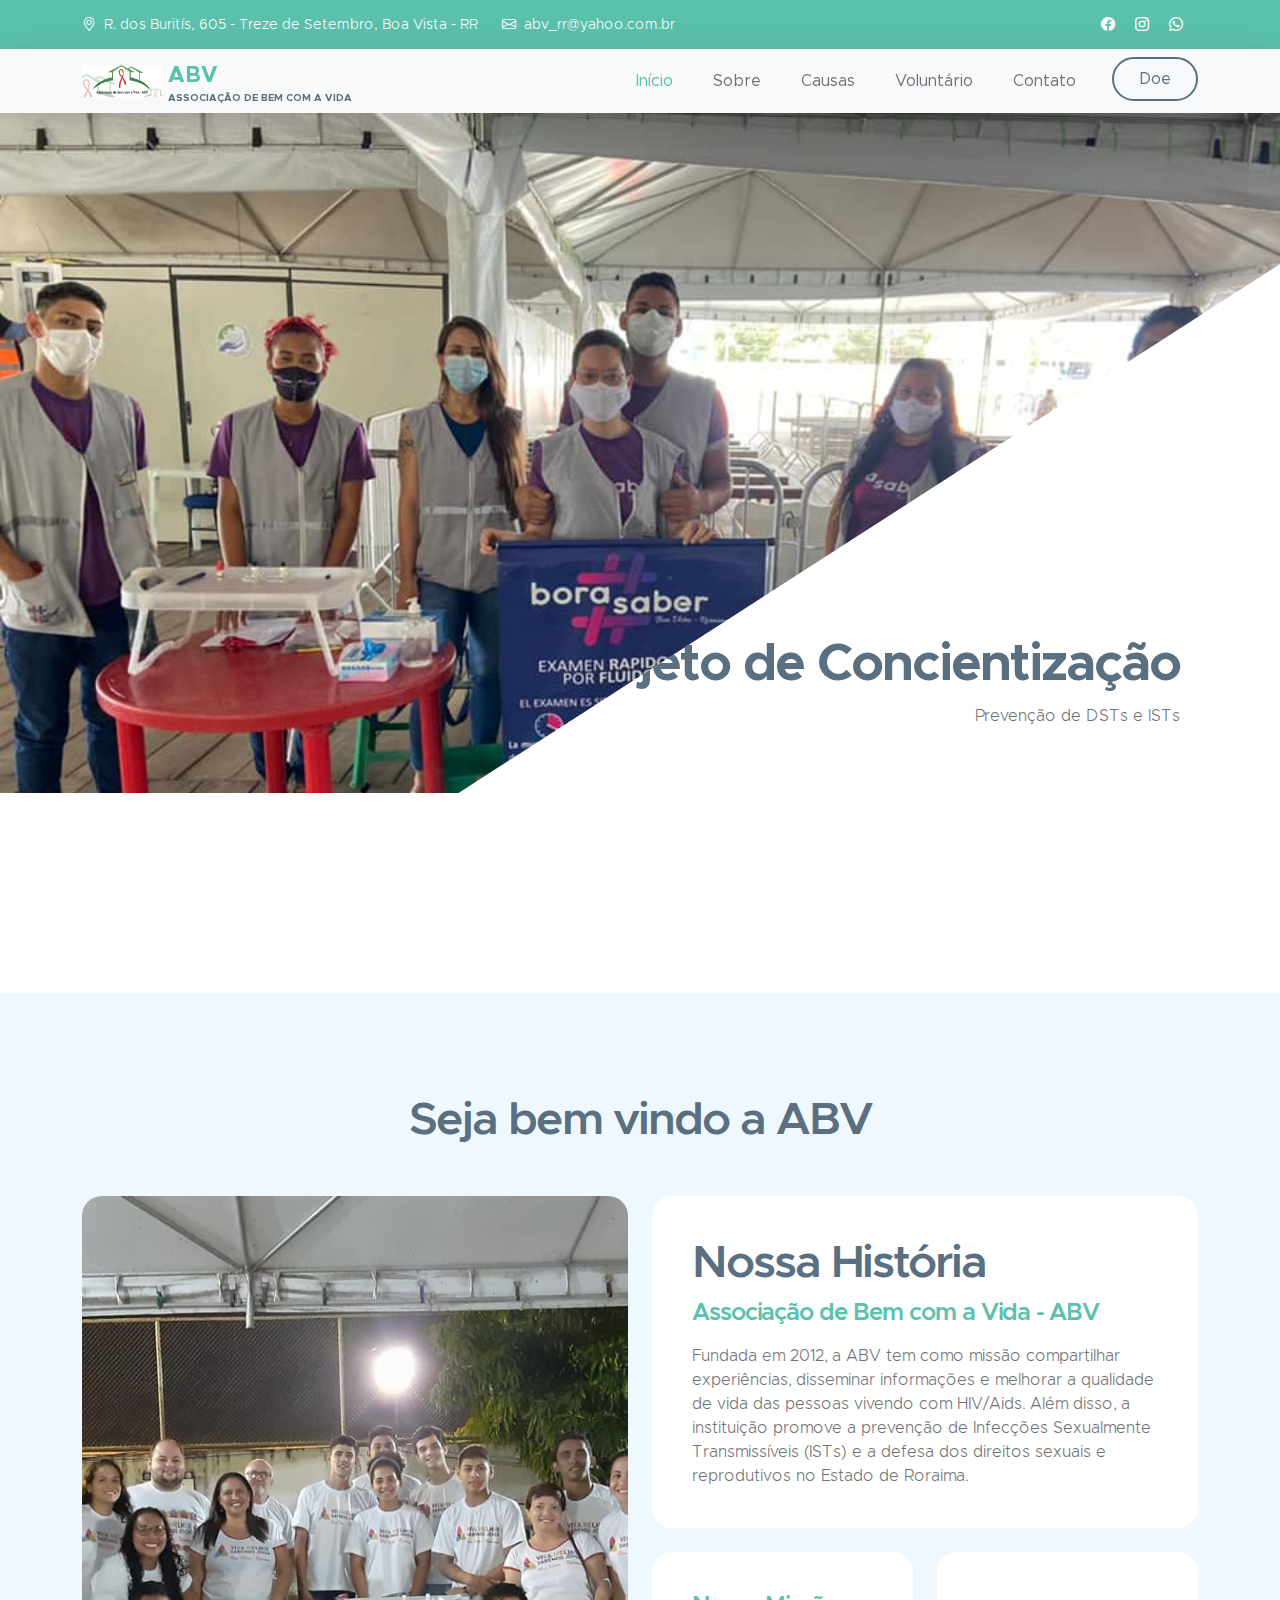
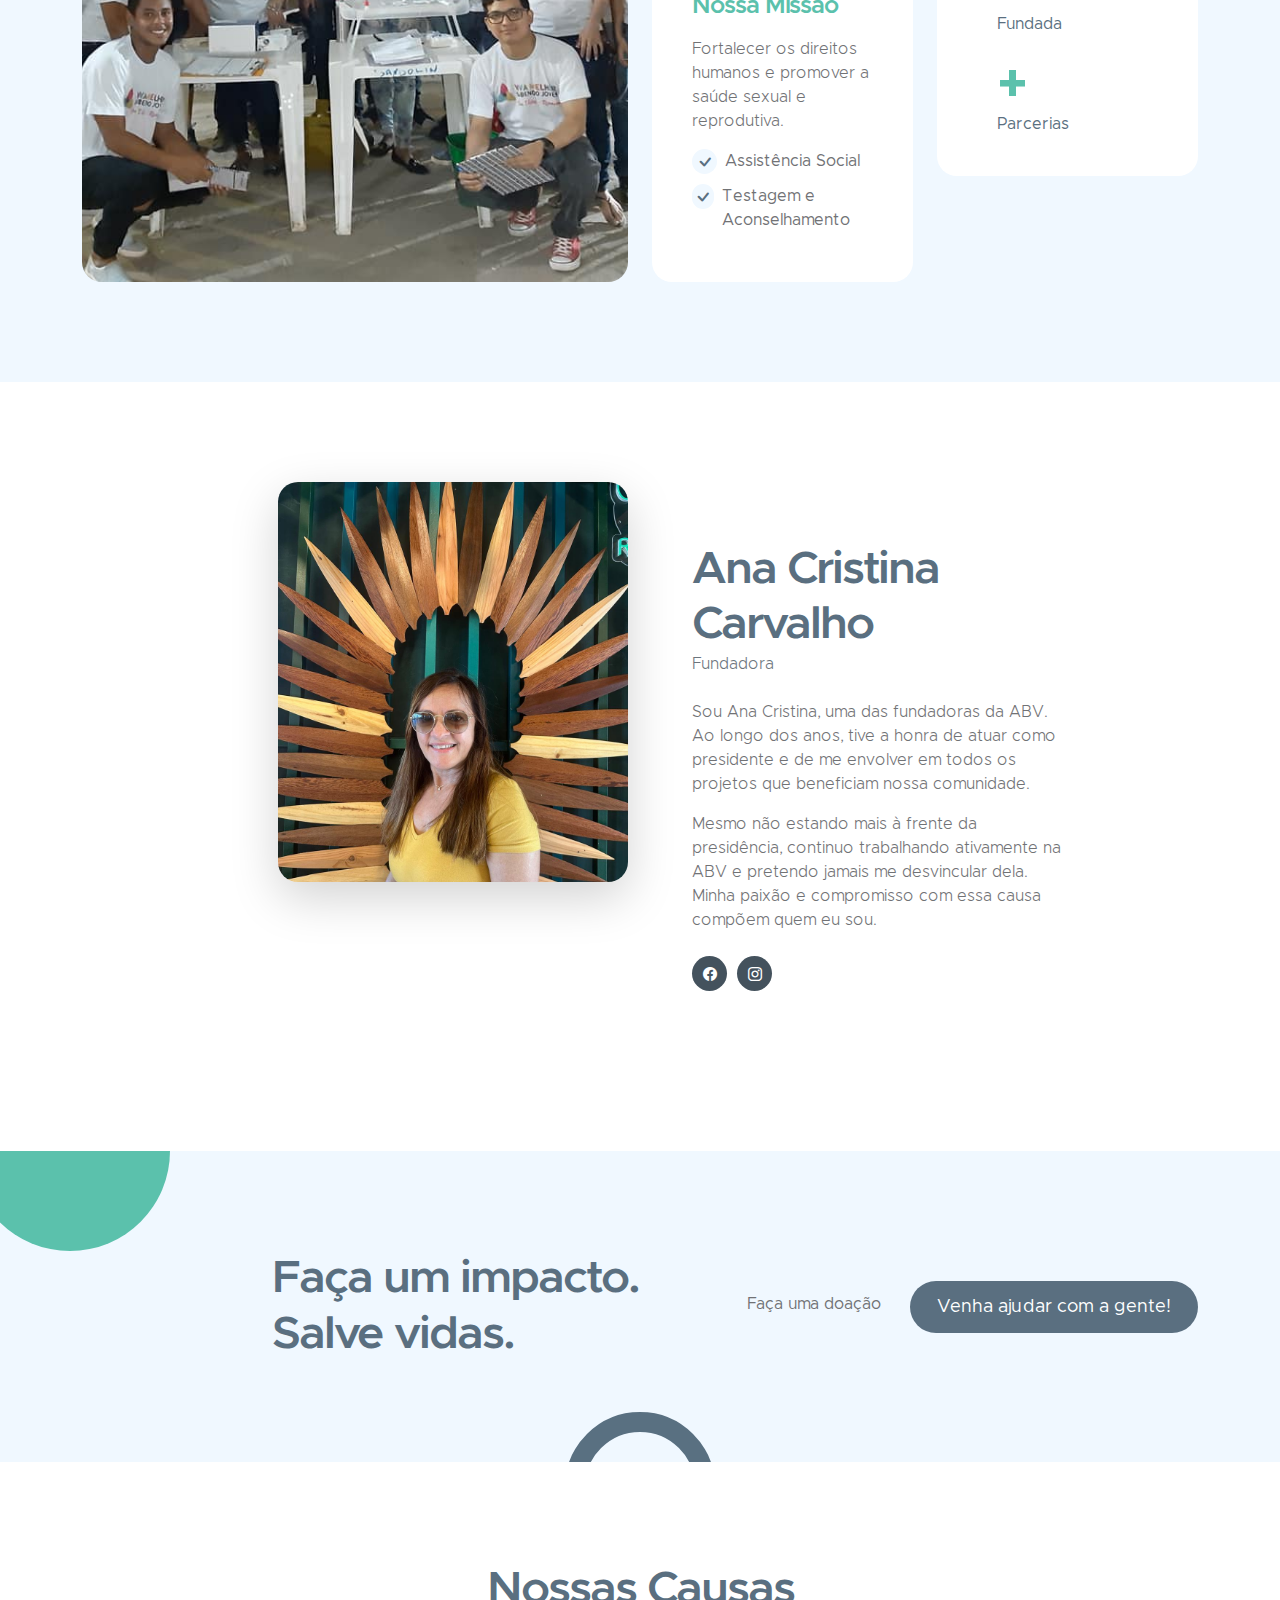
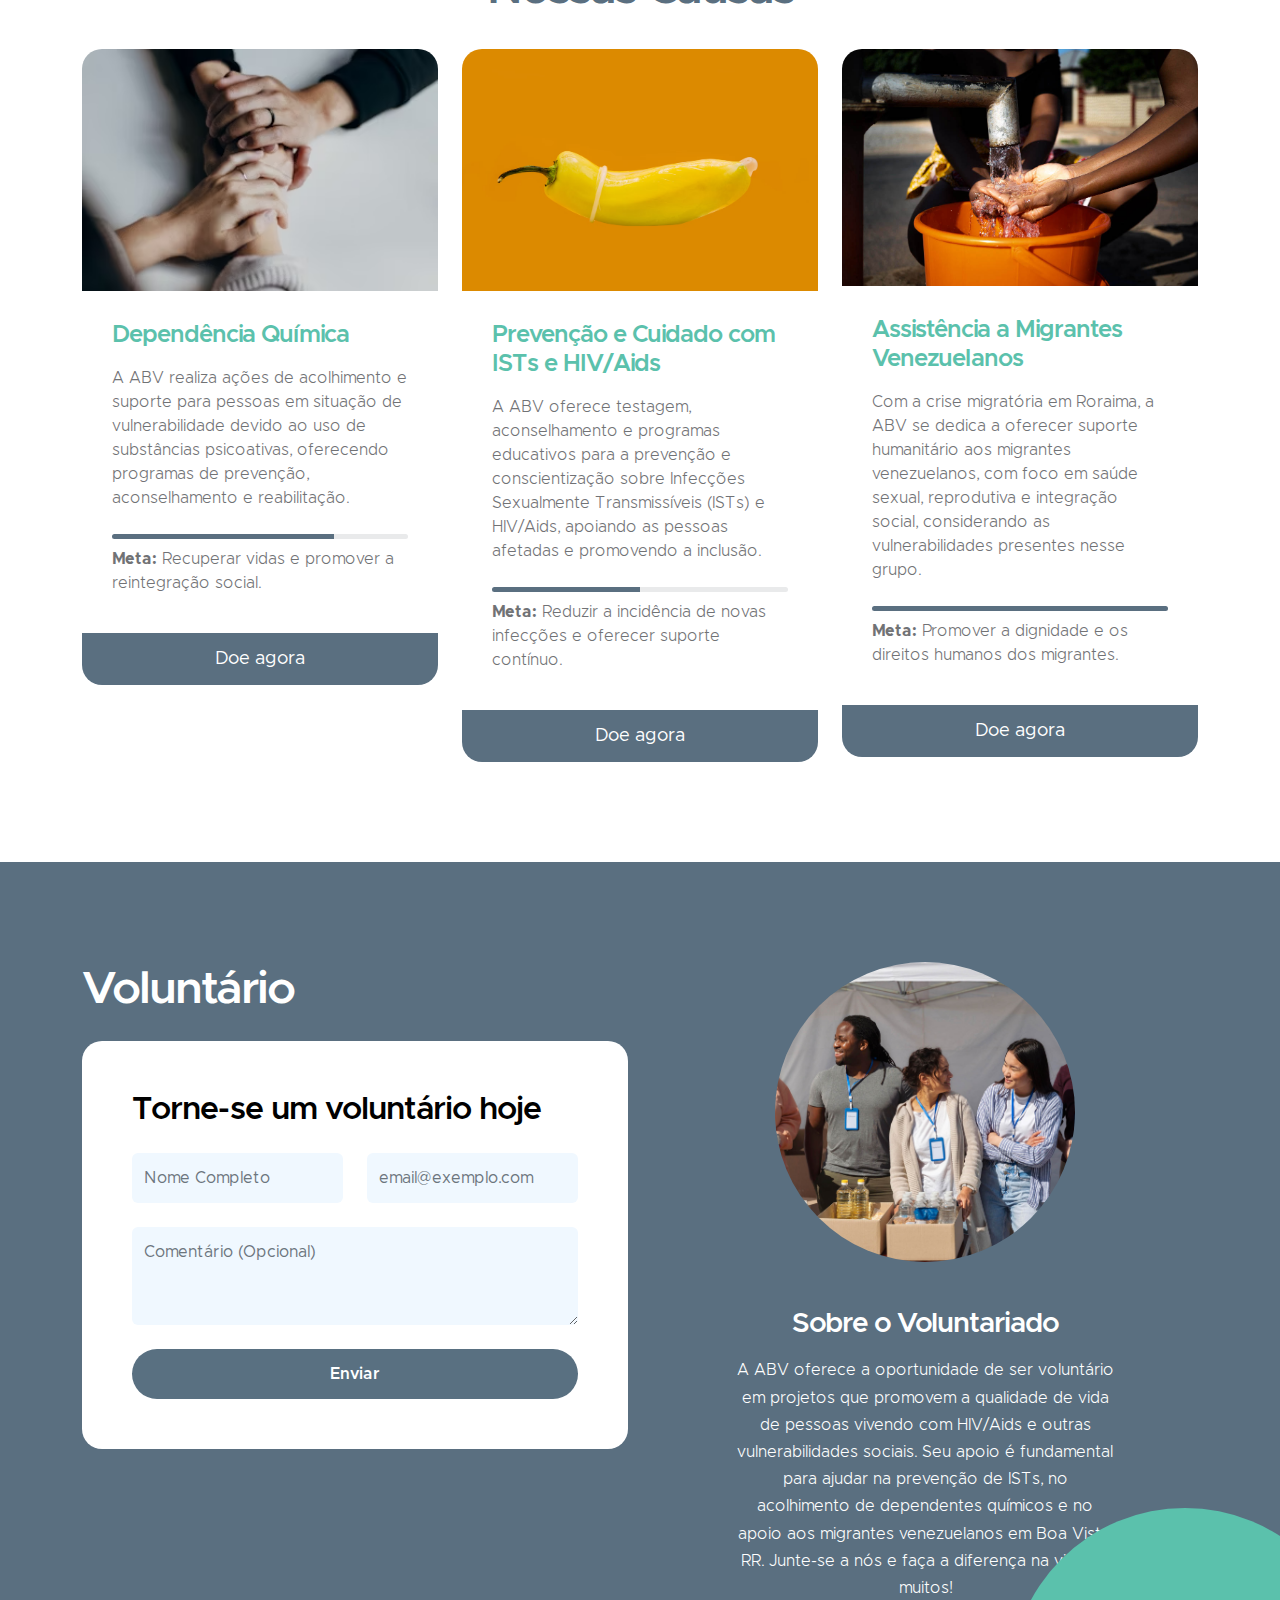
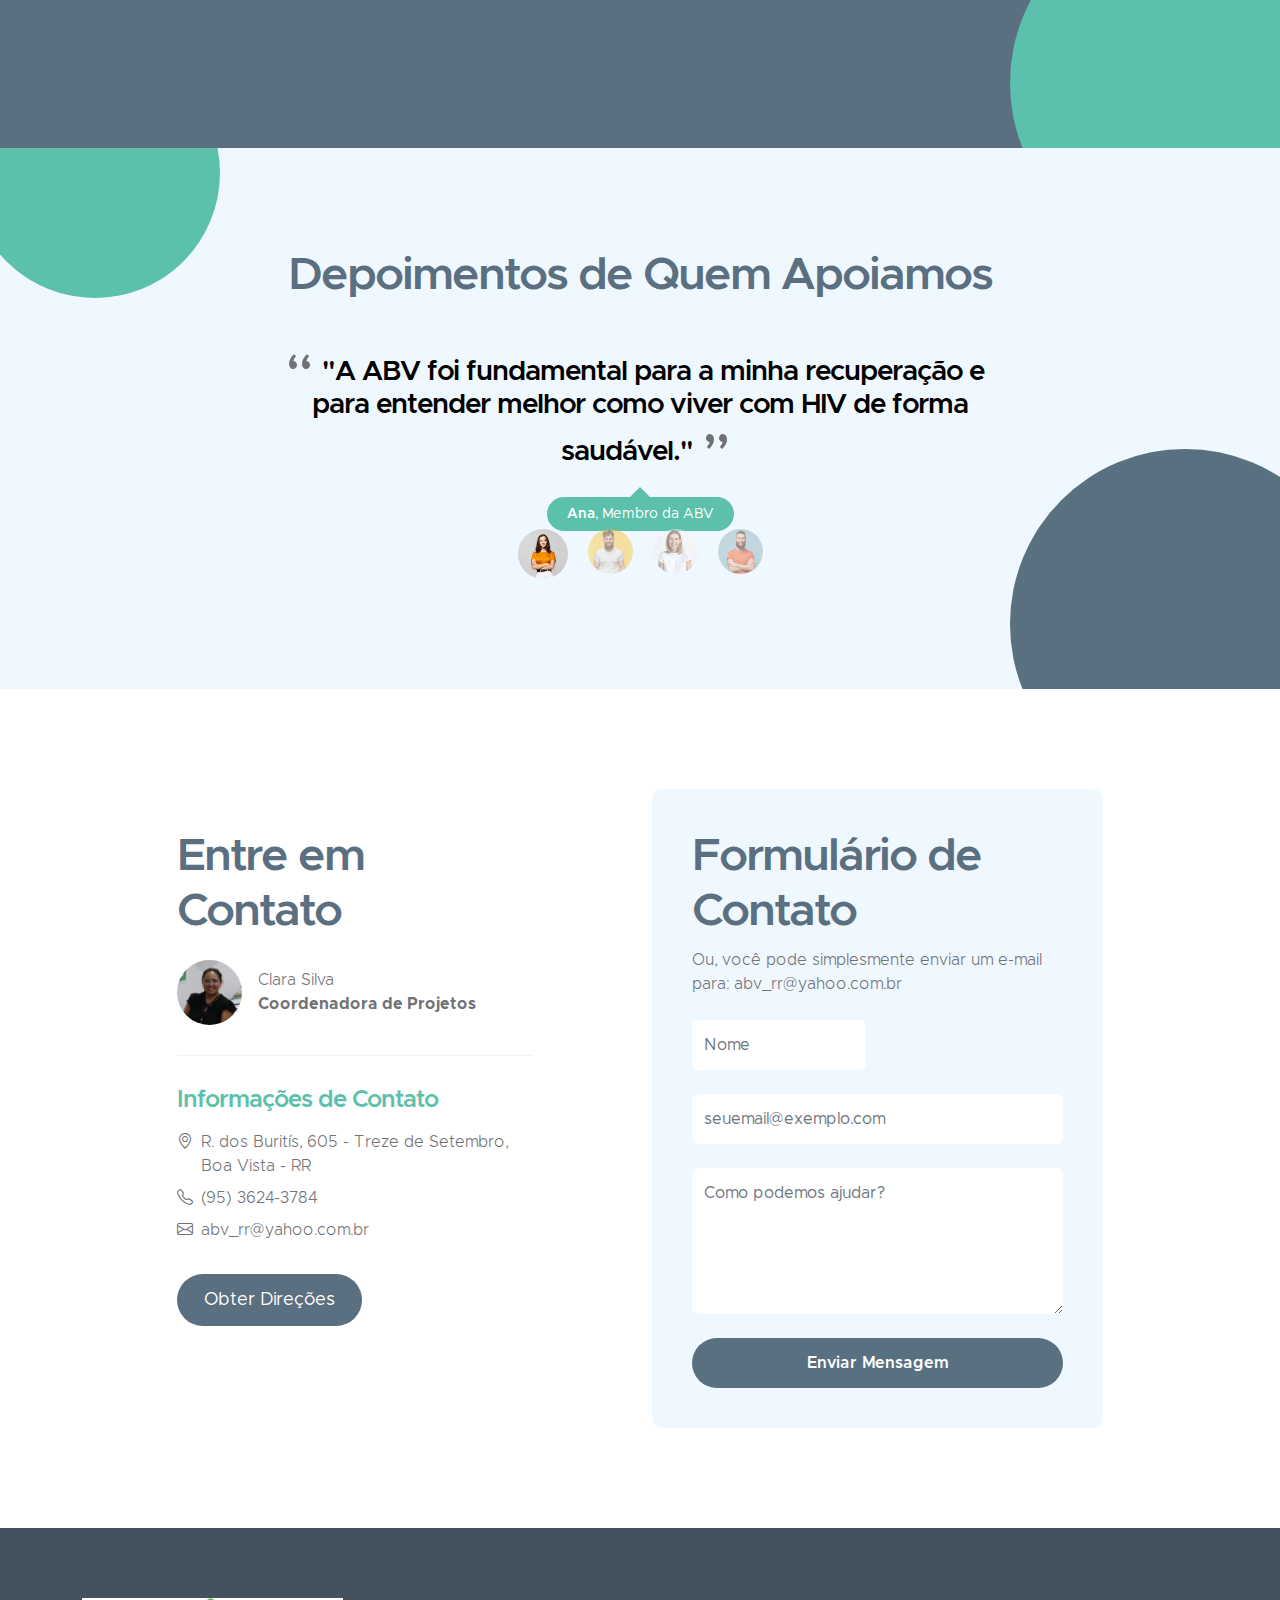
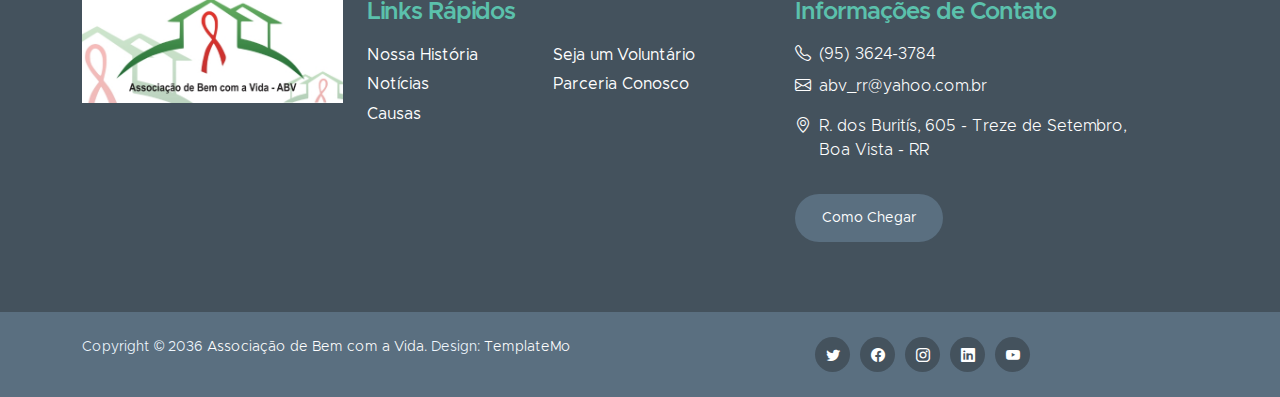
<file: index.html>
<!doctype html>
<html lang="en">

<head>
    <meta charset="utf-8">
    <meta name="viewport" content="width=device-width, initial-scale=1">

    <meta name="description" content="">
    <meta name="author" content="">

    <title>ABV - Associação de Bem Com a Vida</title>

    <!-- CSS FILES -->
    <link href="css/bootstrap.min.css" rel="stylesheet">

    <link href="css/bootstrap-icons.css" rel="stylesheet">

    <link href="css/templatemo-kind-heart-charity.css" rel="stylesheet">
    <!--

TemplateMo 581 Kind Heart Charity

https://templatemo.com/tm-581-kind-heart-charity

-->

</head>

<body id="section_1">

    <header class="site-header">
        <div class="container">
            <div class="row">

                <div class="col-lg-8 col-12 d-flex flex-wrap">
                    <p class="d-flex me-4 mb-0">
                        <i class="bi-geo-alt me-2"></i>
                        <a href="https://maps.app.goo.gl/yovNRZMK1HkvQqjq9">R. dos Buritís, 605 - Treze de Setembro, Boa
                            Vista - RR</a>
                    </p>
                    
                    <p class="d-flex mb-0">
                        <i class="bi-envelope me-2"></i>

                        <a href="mailto:abv_rr@yahoo.com.br">
                            abv_rr@yahoo.com.br
                        </a>
                    </p>
                </div>

                <div class="col-lg-3 col-12 ms-auto d-lg-block d-none">
                    <ul class="social-icon">
                        <!-- <li class="social-icon-item">
                                <a href="#" class="social-icon-link bi-twitter"></a>
                            </li> -->

                        <li class="social-icon-item">
                            <a href="https://www.facebook.com/associacaodebemcomavida"
                                class="social-icon-link bi-facebook"></a>
                        </li>

                        <li class="social-icon-item">
                            <a href="https://www.instagram.com/abvrr?utm_source=ig_web_button_share_sheet&igsh=ZDNlZDc0MzIxNw=="
                                class="social-icon-link bi-instagram"></a>
                        </li>

                        <!-- <li class="social-icon-item">
                                <a href="#" class="social-icon-link bi-youtube"></a>
                            </li> -->

                        <li class="social-icon-item">
                            <a href="https://wa.me/559591345180" class="social-icon-link bi-whatsapp"></a>
                        </li>
                    </ul>
                </div>

            </div>
        </div>
    </header>

    <nav class="navbar navbar-expand-lg bg-light shadow-lg">
        <div class="container">
            <a class="navbar-brand" href="index.html">
                <img src="images/LOGO-ABV.jpg" class="logo-header img-fluid" alt="Kind Heart Charity">
                <span>
                    ABV
                    <small>Associação de Bem Com a Vida</small>
                </span>
            </a>

            <button class="navbar-toggler" type="button" data-bs-toggle="collapse" data-bs-target="#navbarNav"
                aria-controls="navbarNav" aria-expanded="false" aria-label="Toggle navigation">
                <span class="navbar-toggler-icon"></span>
            </button>

            <div class="collapse navbar-collapse" id="navbarNav">
                <ul class="navbar-nav ms-auto">
                    <li class="nav-item">
                        <a class="nav-link click-scroll" href="#top">Início</a>
                    </li>

                    <li class="nav-item">
                        <a class="nav-link click-scroll" href="#section_2">Sobre</a>
                    </li>

                    <li class="nav-item">
                        <a class="nav-link click-scroll" href="#section_3">Causas</a>
                    </li>

                    <li class="nav-item">
                        <a class="nav-link click-scroll" href="#section_4">Voluntário</a>
                    </li>

                    <!-- <li class="nav-item dropdown">
                        <a class="nav-link click-scroll dropdown-toggle" href="#section_5"
                            id="navbarLightDropdownMenuLink" role="button" data-bs-toggle="dropdown"
                            aria-expanded="false">Notícias</a>

                        <ul class="dropdown-menu dropdown-menu-light" aria-labelledby="navbarLightDropdownMenuLink">
                            <li><a class="dropdown-item" href="news.html">Lista de Notícias</a></li>
                            <li><a class="dropdown-item" href="news-detail.html">Detalhe da Notícia</a></li>
                        </ul>
                    </li> -->

                    <li class="nav-item">
                        <a class="nav-link click-scroll" href="#section_6">Contato</a>
                    </li>

                    <li class="nav-item ms-3">
                        <a class="nav-link custom-btn custom-border-btn btn" href="donate.html">Doe</a>
                    </li>
                </ul>
            </div>
    </nav>

    <main>

        <section class="hero-section hero-section-full-height">
            <div class="container-fluid">
                <div class="row">

                    <div class="col-lg-12 col-12 p-0">
                        <div id="hero-slide" class="carousel carousel-fade slide" data-bs-ride="carousel">
                            <div class="carousel-inner">
                                <div class="carousel-item active">
                                    <img src="images/slide/bora-saber.jpg" class="carousel-image img-fluid" alt="...">

                                    <div class="carousel-caption d-flex flex-column justify-content-end">
                                        <h1>Projeto de Concientização</h1>

                                        <p>Prevenção de DSTs e ISTs</p>
                                    </div>
                                </div>

                                <div class="carousel-item">
                                    <img src="images/slide/curso.jpg" class="carousel-image img-fluid" alt="...">

                                    <div class="carousel-caption d-flex flex-column justify-content-end">
                                        <h1>Capacitação Social</h1>

                                        <p>Capacitação em cursos e seminários</p>
                                    </div>
                                </div>

                                <div class="carousel-item">
                                    <img src="images/slide/apoio-migração.jpg" class="carousel-image img-fluid"
                                        alt="...">

                                    <div class="carousel-caption d-flex flex-column justify-content-end">
                                        <h1>Imigração Venezuelana</h1>

                                        <p>Apoio e Concientização para imigrantes em situação de risco</p>
                                    </div>
                                </div>
                            </div>

                            <button class="carousel-control-prev" type="button" data-bs-target="#hero-slide"
                                data-bs-slide="prev">
                                <span class="carousel-control-prev-icon" aria-hidden="true"></span>
                                <span class="visually-hidden">Previous</span>
                            </button>

                            <button class="carousel-control-next" type="button" data-bs-target="#hero-slide"
                                data-bs-slide="next">
                                <span class="carousel-control-next-icon" aria-hidden="true"></span>
                                <span class="visually-hidden">Next</span>
                            </button>
                        </div>
                    </div>

                </div>
            </div>
        </section>


        <section class="section-padding">
            <div class="container">
                <div class="row">

                    
                    <!-- <div class="col-lg-3 col-md-6 col-12 mb-4 mb-lg-0">
                        <div class="featured-block d-flex justify-content-center align-items-center">
                            <a href="donate.html" class="d-block">
                                <img src="images/different-people-doing-volunteer-work.jpg" class="featured-block-image img-fluid" alt="">
                                
                                <p class="featured-block-text">Seja <strong>Voluntário</strong></p>
                            </a>
                        </div>
                    </div>
                    
                    <div class="col-lg-3 col-md-6 col-12 mb-4 mb-lg-0 mb-md-4">
                        <div class="featured-block d-flex justify-content-center align-items-center">
                            <a href="donate.html" class="d-block">
                                <img src="images/icons/heart.png" class="featured-block-image img-fluid" alt="">
                                
                                <p class="featured-block-text"><strong>Ajude o</strong> Mundo</p>
                            </a>
                        </div>
                    </div>
                    
                    <div class="col-lg-3 col-md-6 col-12 mb-4 mb-lg-0 mb-md-4">
                        <div class="featured-block d-flex justify-content-center align-items-center">
                            <a href="donate.html" class="d-block">
                                <img src="images/icons/receive.png" class="featured-block-image img-fluid" alt="">
                                
                                <p class="featured-block-text">Faça Uma <strong>Doação</strong></p>
                            </a>
                        </div>
                    </div> -->
                    
                    <!-- <div class="col-lg-3 col-md-6 col-12 mb-4 mb-lg-0">
                        <div class="featured-block d-flex justify-content-center align-items-center">
                            <a href="donate.html" class="d-block">
                                <img src="images/icons/scholarship.png" class="featured-block-image img-fluid" alt="">
                                
                                <p class="featured-block-text"><strong>Scholarship</strong> Program</p>
                            </a>
                        </div>
                    </div> -->
                    
                </div>
            </div>
        </section>
        
        <section class="section-padding section-bg" id="section_2">
            <div class="container">
                <div class="col-lg-10 col-12 text-center mx-auto">
                    <h2 class="mb-5">Seja bem vindo a ABV</h2>
                </div>
                <div class="row">

                    <div class="col-lg-6 col-12 mb-5 mb-lg-0">
                        <img src="images/equipe.jpg" class="custom-text-box-image img-fluid" alt="">
                    </div>
                    
                    <div class="col-lg-6 col-12">
                        <div class="custom-text-box">
                            <h2 class="mb-2">Nossa História</h2>

                            <h5 class="mb-3">Associação de Bem com a Vida - ABV</h5>

                            <p class="mb-0">Fundada em 2012, a ABV tem como missão compartilhar experiências, disseminar
                                informações e melhorar a qualidade de vida das pessoas vivendo com HIV/Aids. Além disso,
                                a instituição promove a prevenção de Infecções Sexualmente Transmissíveis (ISTs) e a
                                defesa dos direitos sexuais e reprodutivos no Estado de Roraima.</p>
                        </div>

                        <div class="row">
                            <div class="col-lg-6 col-md-6 col-12">
                                <div class="custom-text-box mb-lg-0">
                                    <h5 class="mb-3">Nossa Missão</h5>

                                    <p>Fortalecer os direitos humanos e promover a saúde sexual e reprodutiva.</p>

                                    <ul class="custom-list mt-2">
                                        <li class="custom-list-item d-flex">
                                            <i class="bi-check custom-text-box-icon me-2"></i>
                                            Assistência Social
                                        </li>

                                        <li class="custom-list-item d-flex">
                                            <i class="bi-check custom-text-box-icon me-2"></i>
                                            Testagem e Aconselhamento
                                        </li>
                                    </ul>
                                </div>
                            </div>

                            <div class="col-lg-6 col-md-6 col-12">
                                <div class="custom-text-box d-flex flex-wrap d-lg-block mb-lg-0">
                                    <div class="counter-thumb">
                                        <div class="d-flex">
                                            <span class="counter-number" data-from="1" data-to="2012"
                                                data-speed="1000"></span>
                                            <span class="counter-number-text"></span>
                                        </div>

                                        <span class="counter-text">Fundada</span>
                                    </div>

                                    <div class="counter-thumb mt-4">
                                        <div class="d-flex">
                                            <span class="counter-number" data-from="1" data-to="150"
                                                data-speed="1000"></span>
                                            <span class="counter-number-text">+</span>
                                        </div>

                                        <span class="counter-text">Parcerias</span>
                                    </div>
                                </div>
                            </div>
                        </div>
                    </div>

                </div>
            </div>
        </section>



        <section class="about-section section-padding">
            <div class="container">
                <div class="row">

                    <div class="col-lg-6 col-md-5 col-12">
                        <img src="images/perfil-Cristina.jpg"
                            class="about-image ms-lg-auto bg-light shadow-lg img-fluid" alt="">
                    </div>

                    <div class="col-lg-5 col-md-7 col-12">
                        <div class="custom-text-block">
                            <h2 class="mb-0">Ana Cristina Carvalho</h2>

                            <p class="text-muted mb-lg-4 mb-md-4">Fundadora</p>

                            <p>Sou Ana Cristina, uma das fundadoras da ABV. Ao longo dos anos, tive a honra
                             de atuar como presidente e de me envolver em todos os projetos que beneficiam nossa comunidade.</p>

                            <p>Mesmo não estando mais à frente da presidência, continuo trabalhando ativamente na ABV e pretendo jamais
                                 me desvincular dela. Minha paixão e compromisso com essa causa compõem quem eu sou.</p>

                            <ul class="social-icon mt-4">
                                <!-- <li class="social-icon-item">
                                    <a href="#" class="social-icon-link bi-twitter"></a>
                                </li> -->

                                <li class="social-icon-item">
                                    <a href="https://www.facebook.com/profile.php?id=100012242494102" class="social-icon-link bi-facebook"></a>
                                </li>

                                <li class="social-icon-item">
                                    <a href="https://www.instagram.com/cristinaoliveirarr?utm_source=ig_web_button_share_sheet&igsh=ZDNlZDc0MzIxNw==" class="social-icon-link bi-instagram"></a>
                                </li>
                            </ul>
                        </div>
                    </div>

                </div>
            </div>
        </section>

        <section class="cta-section section-padding section-bg">
            <div class="container">
                <div class="row justify-content-center align-items-center">

                    <div class="col-lg-5 col-12 ms-auto">
                        <h2 class="mb-0">Faça um impacto.<br> Salve vidas. </h2>
                    </div>

                    <div class="col-lg-5 col-12">
                        <a href="#" class="me-4">Faça uma doação</a>

                        <a href="#section_4" class="custom-btn btn smoothscroll">Venha ajudar com a gente!</a>
                    </div>

                </div>
            </div>
        </section>


        <section class="section-padding" id="section_3">
            <div class="container">
                <div class="row">

                    <div class="col-lg-12 col-12 text-center mb-4">
                        <h2>Nossas Causas</h2>
                    </div>

                    <div class="col-lg-4 col-md-6 col-12 mb-4 mb-lg-0">
                        <div class="custom-block-wrap">
                            <img src="images/apoio-dependencia-quimica.png"
                                class="custom-block-image img-fluid" alt="">

                            <div class="custom-block">
                                <div class="custom-block-body">
                                    <h5 class="mb-3">Dependência Química</h5>

                                    <p>A ABV realiza ações de acolhimento e suporte para pessoas em situação de
                                        vulnerabilidade devido ao uso de substâncias psicoativas, oferecendo programas
                                        de prevenção, aconselhamento e reabilitação.</p>

                                    <div class="progress mt-4">
                                        <div class="progress-bar w-75" role="progressbar" aria-valuenow="75"
                                            aria-valuemin="0" aria-valuemax="100"></div>
                                    </div>

                                    <div class="d-flex align-items-center my-2">
                                        <p class="mb-0">
                                            <strong>Meta:</strong>
                                            Recuperar vidas e promover a reintegração social.
                                        </p>
                                    </div>
                                </div>

                                <a href="donate.html" class="custom-btn btn">Doe agora</a>
                            </div>
                        </div>
                    </div>

                    <div class="col-lg-4 col-md-6 col-12 mb-4 mb-lg-0">
                        <div class="custom-block-wrap">
                            <img src="images/pimenta-amarela.png"
                                class="custom-block-image img-fluid" alt="">

                            <div class="custom-block">
                                <div class="custom-block-body">
                                    <h5 class="mb-3">Prevenção e Cuidado com ISTs e HIV/Aids</h5>

                                    <p>A ABV oferece testagem, aconselhamento e programas educativos para a prevenção e
                                        conscientização sobre Infecções Sexualmente Transmissíveis (ISTs) e HIV/Aids,
                                        apoiando as pessoas afetadas e promovendo a inclusão.</p>

                                    <div class="progress mt-4">
                                        <div class="progress-bar w-50" role="progressbar" aria-valuenow="50"
                                            aria-valuemin="0" aria-valuemax="100"></div>
                                    </div>

                                    <div class="d-flex align-items-center my-2">
                                        <p class="mb-0">
                                            <strong>Meta:</strong>
                                            Reduzir a incidência de novas infecções e oferecer suporte contínuo.
                                        </p>
                                    </div>
                                </div>

                                <a href="donate.html" class="custom-btn btn">Doe agora</a>
                            </div>
                        </div>
                    </div>

                    <div class="col-lg-4 col-md-6 col-12">
                        <div class="custom-block-wrap">
                            <img src="images/causes/african-woman-pouring-water-recipient-outdoors.jpg"
                                class="custom-block-image img-fluid" alt="">

                            <div class="custom-block">
                                <div class="custom-block-body">
                                    <h5 class="mb-3">Assistência a Migrantes Venezuelanos</h5>

                                    <p>Com a crise migratória em Roraima, a ABV se dedica a oferecer suporte humanitário
                                        aos migrantes venezuelanos, com foco em saúde sexual, reprodutiva e integração
                                        social, considerando as vulnerabilidades presentes nesse grupo.</p>

                                    <div class="progress mt-4">
                                        <div class="progress-bar w-100" role="progressbar" aria-valuenow="100"
                                            aria-valuemin="0" aria-valuemax="100"></div>
                                    </div>

                                    <div class="d-flex align-items-center my-2">
                                        <p class="mb-0">
                                            <strong>Meta:</strong>
                                            Promover a dignidade e os direitos humanos dos migrantes.
                                        </p>
                                    </div>
                                </div>

                                <a href="donate.html" class="custom-btn btn">Doe agora</a>
                            </div>
                        </div>
                    </div>

                </div>
            </div>
        </section>


        <section class="volunteer-section section-padding" id="section_4">
            <div class="container">
                <div class="row">

                    <div class="col-lg-6 col-12">
                        <h2 class="text-white mb-4">Voluntário</h2>

                        <form class="custom-form volunteer-form mb-5 mb-lg-0" action="#" method="post" role="form">
                            <h3 class="mb-4">Torne-se um voluntário hoje</h3>

                            <div class="row">
                                <div class="col-lg-6 col-12">
                                    <input type="text" name="volunteer-name" id="volunteer-name" class="form-control"
                                        placeholder="Nome Completo" required>
                                </div>

                                <div class="col-lg-6 col-12">
                                    <input type="email" name="volunteer-email" id="volunteer-email"
                                        pattern="[^ @]*@[^ @]*" class="form-control" placeholder="email@exemplo.com"
                                        required>
                                </div>

                                <!-- <div class="col-lg-6 col-12">
                                    <input type="text" name="volunteer-subject" id="volunteer-subject"
                                        class="form-control" placeholder="Assunto" required>
                                </div>

                                <div class="col-lg-6 col-12">
                                    <div class="input-group input-group-file">
                                        <input type="file" class="form-control" id="inputGroupFile02">

                                        <label class="input-group-text" for="inputGroupFile02">Envie seu
                                            currículo</label>

                                        <i class="bi-cloud-arrow-up ms-auto"></i>
                                    </div>
                                </div> -->
                            </div>

                            <textarea name="volunteer-message" rows="3" class="form-control" id="volunteer-message"
                                placeholder="Comentário (Opcional)"></textarea>

                            <button type="submit" class="form-control">Enviar</button>
                        </form>
                    </div>

                    <div class="col-lg-6 col-12">
                        <img src="images/different-people-doing-volunteer-work.jpg"
                            class="volunteer-image img-fluid" alt="">

                        <div class="custom-block-body text-center">
                            <h4 class="text-white mt-lg-3 mb-lg-3">Sobre o Voluntariado</h4>

                            <p class="text-white">A ABV oferece a oportunidade de ser voluntário em projetos que
                                promovem a qualidade de vida de pessoas vivendo com HIV/Aids e outras vulnerabilidades
                                sociais. Seu apoio é fundamental para ajudar na prevenção de ISTs, no acolhimento de
                                dependentes químicos e no apoio aos migrantes venezuelanos em Boa Vista, RR. Junte-se a
                                nós e faça a diferença na vida de muitos!</p>
                        </div>
                    </div>

                </div>
            </div>
        </section>


        <!-- <section class="news-section section-padding" id="section_5">
            <div class="container">
                <div class="row">

                    <div class="col-lg-12 col-12 mb-5">
                        <h2>Latest News</h2>
                    </div>

                    <div class="col-lg-7 col-12">
                        <div class="news-block">
                            <div class="news-block-top">
                                <a href="news-detail.html">
                                    <img id="image1-display" src="images/news/medium-shot-volunteers-with-clothing-donations.jpg" class="news-image img-fluid" alt="">
                                </a>

                                <div class="news-category-block">
                                    <a href="#" class="category-block-link">
                                        Lifestyle,
                                    </a>

                                    <a href="#" class="category-block-link">
                                        Clothing Donation
                                    </a>
                                </div>
                            </div>

                            <div class="news-block-info">
                                <div class="d-flex mt-2">
                                    <div class="news-block-date">
                                        <p>
                                            <i class="bi-calendar4 custom-icon me-1"></i>
                                            October 12, 2036
                                        </p>
                                    </div>

                                    <div class="news-block-author mx-5">
                                        <p>
                                            <i class="bi-person custom-icon me-1"></i>
                                            By Admin
                                        </p>
                                    </div>

                                    <div class="news-block-comment">
                                        <p>
                                            <i class="bi-chat-left custom-icon me-1"></i>
                                            32 Comments
                                        </p>
                                    </div>
                                </div>

                                <div class="news-block-title mb-2">
                                    <h4><a href="news-detail.html" class="news-block-title-link">Clothing donation to
                                            urban area</a></h4>
                                </div>

                                <div class="news-block-body">
                                    <p>Lorem Ipsum dolor sit amet, consectetur adipsicing kengan omeg kohm tokito
                                        Professional charity theme based on Bootstrap</p>
                                </div>
                            </div>
                        </div>

                        <div class="news-block mt-3">
                            <div class="news-block-top">
                                <a href="news-detail.html">
                                    <img src="images/news/medium-shot-people-collecting-foodstuff.jpg"
                                        class="news-image img-fluid" alt="">
                                </a>

                                <div class="news-category-block">
                                    <a href="#" class="category-block-link">
                                        Food,
                                    </a>

                                    <a href="#" class="category-block-link">
                                        Donation,
                                    </a>

                                    <a href="#" class="category-block-link">
                                        Caring
                                    </a>
                                </div>
                            </div>

                            <div class="news-block-info">
                                <div class="d-flex mt-2">
                                    <div class="news-block-date">
                                        <p>
                                            <i class="bi-calendar4 custom-icon me-1"></i>
                                            October 20, 2036
                                        </p>
                                    </div>

                                    <div class="news-block-author mx-5">
                                        <p>
                                            <i class="bi-person custom-icon me-1"></i>
                                            By Admin
                                        </p>
                                    </div>

                                    <div class="news-block-comment">
                                        <p>
                                            <i class="bi-chat-left custom-icon me-1"></i>
                                            35 Comments
                                        </p>
                                    </div>
                                </div>

                                <div class="news-block-title mb-2">
                                    <h4><a href="news-detail.html" class="news-block-title-link">Food donation area</a>
                                    </h4>
                                </div>

                                <div class="news-block-body">
                                    <p>Sed leo nisl, posuere at molestie ac, suscipit auctor mauris. Etiam quis metus
                                        elementum, tempor risus vel, condimentum orci</p>
                                </div>
                            </div>
                        </div>
                    </div>

                    <div class="col-lg-4 col-12 mx-auto">
                        <form class="custom-form search-form" action="#" method="get" role="form">
                            <input name="search" type="search" class="form-control" id="search" placeholder="Search"
                                aria-label="Search">

                            <button type="submit" class="form-control">
                                <i class="bi-search"></i>
                            </button>
                        </form>

                        <h5 class="mt-5 mb-3">Recent news</h5>

                        <div class="news-block news-block-two-col d-flex mt-4">
                            <div class="news-block-two-col-image-wrap">
                                <a href="news-detail.html">
                                    <img src="images/news/africa-humanitarian-aid-doctor.jpg"
                                        class="news-image img-fluid" alt="">
                                </a>
                            </div>

                            <div class="news-block-two-col-info">
                                <div class="news-block-title mb-2">
                                    <h6><a href="news-detail.html" class="news-block-title-link">Food donation area</a>
                                    </h6>
                                </div>

                                <div class="news-block-date">
                                    <p>
                                        <i class="bi-calendar4 custom-icon me-1"></i>
                                        October 16, 2036
                                    </p>
                                </div>
                            </div>
                        </div>

                        <div class="news-block news-block-two-col d-flex mt-4">
                            <div class="news-block-two-col-image-wrap">
                                <a href="news-detail.html">
                                    <img src="images/news/close-up-happy-people-working-together.jpg"
                                        class="news-image img-fluid" alt="">
                                </a>
                            </div>

                            <div class="news-block-two-col-info">
                                <div class="news-block-title mb-2">
                                    <h6><a href="news-detail.html" class="news-block-title-link">Volunteering Clean</a>
                                    </h6>
                                </div>

                                <div class="news-block-date">
                                    <p>
                                        <i class="bi-calendar4 custom-icon me-1"></i>
                                        October 24, 2036
                                    </p>
                                </div>
                            </div>
                        </div>

                        <div class="category-block d-flex flex-column">
                            <h5 class="mb-3">Categories</h5>

                            <a href="#" class="category-block-link">
                                Drinking water
                                <span class="badge">20</span>
                            </a>

                            <a href="#" class="category-block-link">
                                Food Donation
                                <span class="badge">30</span>
                            </a>

                            <a href="#" class="category-block-link">
                                Children Education
                                <span class="badge">10</span>
                            </a>

                            <a href="#" class="category-block-link">
                                Poverty Development
                                <span class="badge">15</span>
                            </a>

                            <a href="#" class="category-block-link">
                                Clothing Donation
                                <span class="badge">20</span>
                            </a>
                        </div>

                        <div class="tags-block">
                            <h5 class="mb-3">Tags</h5>

                            <a href="#" class="tags-block-link">
                                Donation
                            </a>

                            <a href="#" class="tags-block-link">
                                Clothing
                            </a>

                            <a href="#" class="tags-block-link">
                                Food
                            </a>

                            <a href="#" class="tags-block-link">
                                Children
                            </a>

                            <a href="#" class="tags-block-link">
                                Education
                            </a>

                            <a href="#" class="tags-block-link">
                                Poverty
                            </a>

                            <a href="#" class="tags-block-link">
                                Clean Water
                            </a>
                        </div>

                        <form class="custom-form subscribe-form" action="#" method="get" role="form">
                            <h5 class="mb-4">Newsletter Form</h5>

                            <input type="email" name="subscribe-email" id="subscribe-email" pattern="[^ @]*@[^ @]*"
                                class="form-control" placeholder="Email Address" required>

                            <div class="col-lg-12 col-12">
                                <button type="submit" class="form-control">Subscribe</button>
                            </div>
                        </form>
                    </div>

                </div>
            </div>
        </section> -->




        <section class="testimonial-section section-padding section-bg">
            <div class="container">
                <div class="row">

                    <div class="col-lg-8 col-12 mx-auto">
                        <h2 class="mb-lg-3">Depoimentos de Quem Apoiamos</h2>

                        <div id="testimonial-carousel" class="carousel carousel-fade slide" data-bs-ride="carousel">

                            <div class="carousel-inner">
                                <div class="carousel-item active">
                                    <div class="carousel-caption">
                                        <h4 class="carousel-title">"A ABV foi fundamental para a minha recuperação e
                                            para entender melhor como viver com HIV de forma saudável."</h4>

                                        <small class="carousel-name"><span class="carousel-name-title">Ana</span>,
                                            Membro da ABV</small>
                                    </div>
                                </div>

                                <div class="carousel-item">
                                    <div class="carousel-caption">
                                        <h4 class="carousel-title">"Através do apoio da ABV, encontrei um espaço seguro
                                            para compartilhar minhas experiências e aprender sobre prevenção."</h4>

                                        <small class="carousel-name"><span class="carousel-name-title">Carlos</span>,
                                            Beneficiário</small>
                                    </div>
                                </div>

                                <div class="carousel-item">
                                    <div class="carousel-caption">
                                        <h4 class="carousel-title">"O suporte emocional e as informações recebidas na
                                            ABV me ajudaram a enfrentar a dependência química."</h4>

                                        <small class="carousel-name"><span class="carousel-name-title">Luana</span>,
                                            Jovem Assistida</small>
                                    </div>
                                </div>

                                <div class="carousel-item">
                                    <div class="carousel-caption">
                                        <h4 class="carousel-title">"As atividades educativas nas escolas me abriram os
                                            olhos para a importância da saúde sexual e reprodutiva."</h4>

                                        <small class="carousel-name"><span class="carousel-name-title">Pedro</span>,
                                            Participante do Programa</small>
                                    </div>
                                </div>

                                <ol class="carousel-indicators">
                                    <li data-bs-target="#testimonial-carousel" data-bs-slide-to="0" class="active">
                                        <img src="images/avatar/portrait-beautiful-young-woman-standing-grey-wall.jpg"
                                            class="img-fluid rounded-circle avatar-image" alt="avatar">
                                    </li>

                                    <li data-bs-target="#testimonial-carousel" data-bs-slide-to="1" class="">
                                        <img src="images/avatar/portrait-young-redhead-bearded-male.jpg"
                                            class="img-fluid rounded-circle avatar-image" alt="avatar">
                                    </li>

                                    <li data-bs-target="#testimonial-carousel" data-bs-slide-to="2" class="">
                                        <img src="images/avatar/pretty-blonde-woman-wearing-white-t-shirt.jpg"
                                            class="img-fluid rounded-circle avatar-image" alt="avatar">
                                    </li>

                                    <li data-bs-target="#testimonial-carousel" data-bs-slide-to="3" class="">
                                        <img src="images/avatar/studio-portrait-emotional-happy-funny.jpg"
                                            class="img-fluid rounded-circle avatar-image" alt="avatar">
                                    </li>
                                </ol>

                            </div>
                        </div>
                    </div>

                </div>
            </div>
        </section>


        <section class="contact-section section-padding" id="section_6">
            <div class="container">
                <div class="row">

                    <div class="col-lg-4 col-12 ms-auto mb-5 mb-lg-0">
                        <div class="contact-info-wrap">
                            <h2>Entre em Contato</h2>

                            <div class="contact-image-wrap d-flex flex-wrap">
                                <img src="images/perfil-ingrid.png"
                                    class="img-fluid avatar-image" alt="">

                                <div class="d-flex flex-column justify-content-center ms-3">
                                    <p class="mb-0">Clara Silva</p>
                                    <p class="mb-0"><strong>Coordenadora de Projetos</strong></p>
                                </div>
                            </div>

                            <div class="contact-info">
                                <h5 class="mb-3">Informações de Contato</h5>

                                <p class="d-flex mb-2">
                                    <i class="bi-geo-alt me-2"></i>
                                    R. dos Buritís, 605 - Treze de Setembro, Boa Vista - RR
                                </p>

                                <p class="d-flex mb-2">
                                    <i class="bi-telephone me-2"></i>
                                    <a href="tel: (95) 3624-3784">
                                        (95) 3624-3784
                                    </a>
                                </p>

                                <p class="d-flex">
                                    <i class="bi-envelope me-2"></i>
                                    <a href="mailto:abv_rr@yahoo.com.br">
                                        abv_rr@yahoo.com.br
                                    </a>
                                </p>

                                <a href="#" class="custom-btn btn mt-3">Obter Direções</a>
                            </div>
                        </div>
                    </div>

                    <div class="col-lg-5 col-12 mx-auto">
                        <form class="custom-form contact-form" action="#" method="post" role="form">
                            <h2>Formulário de Contato</h2>

                            <p class="mb-4">Ou, você pode simplesmente enviar um e-mail para:
                                <a href="mailto:abv_rr@yahoo.com.br">abv_rr@yahoo.com.br</a>
                            </p>
                            <div class="row">
                                <div class="col-lg-6 col-md-6 col-12">
                                    <input type="text" name="first-name" id="fullName" class="form-control"
                                        placeholder="Nome" required>
                                </div>

                                <!-- <div class="col-lg-6 col-md-6 col-12">
                                    <input type="text" name="last-name" id="last-name" class="form-control"
                                        placeholder="Sobrenome" required>
                                </div> -->
                            </div>

                            <input type="email" name="email" id="emailAddress" pattern="[^ @]*@[^ @]*" class="form-control"
                                placeholder="seuemail@exemplo.com" required>

                            <textarea name="message" rows="5" class="form-control" id="message"
                                placeholder="Como podemos ajudar?"></textarea>

                            <button type="submit" class="form-control">Enviar Mensagem</button>
                        </form>

                        <script>
                            function sendMessage(event) {
                              event.preventDefault(); // Previne o envio padrão do formulário
                      
                              // Captura os valores dos campos do formulário
                              const fullName = encodeURIComponent(document.getElementById('fullName').value);
                              const emailAddress = encodeURIComponent(document.getElementById('emailAddress').value);
                              const mobileNumber = encodeURIComponent(document.getElementById('mobileNumber').value);
                              const emailSubject = encodeURIComponent(document.getElementById('emailSubject').value);
                              const message = encodeURIComponent(document.getElementById('message').value);
                      
                              // Constrói a mensagem para enviar via WhatsApp
                              const whatsappMessage = `Olá, meu nome é ${fullName}, meu email é ${emailAddress}, meu número é ${mobileNumber}, e o assunto é: ${emailSubject}. Mensagem: ${message}`;
                      
                              // Monta a URL do WhatsApp
                              const whatsappUrl = `https://wa.me/559591345180?text=${whatsappMessage}`;
                      
                              // Abre a conversa no WhatsApp
                              window.open(whatsappUrl, '_blank');
                            }
                          </script>

                    </div>

                </div>
            </div>
        </section>
    </main>

    <footer class="site-footer">
        <div class="container">
            <div class="row">
                <div class="col-lg-3 col-12 mb-4">
                    <img src="images/LOGO-ABV.jpg" class="logo-footer img-fluid" alt="Logo da ABV">
                </div>

                <div class="col-lg-4 col-md-6 col-12 mb-4">
                    <h5 class="site-footer-title mb-3">Links Rápidos</h5>

                    <ul class="footer-menu">
                        <li class="footer-menu-item"><a href="#" class="footer-menu-link">Nossa História</a></li>
                        <li class="footer-menu-item"><a href="#" class="footer-menu-link">Notícias</a></li>
                        <li class="footer-menu-item"><a href="#" class="footer-menu-link">Causas</a></li>
                        <li class="footer-menu-item"><a href="#" class="footer-menu-link">Seja um Voluntário</a></li>
                        <li class="footer-menu-item"><a href="#" class="footer-menu-link">Parceria Conosco</a></li>
                    </ul>
                </div>

                <div class="col-lg-4 col-md-6 col-12 mx-auto">
                    <h5 class="site-footer-title mb-3">Informações de Contato</h5>

                    <p class="text-white d-flex mb-2">
                        <i class="bi-telephone me-2"></i>
                        <a href="tel:123-456-7890" class="site-footer-link">
                            (95) 3624-3784
                        </a>
                    </p>

                    <p class="text-white d-flex">
                        <i class="bi-envelope me-2"></i>
                        <a href="mailto:contato@abv.org.br" class="site-footer-link">
                            abv_rr@yahoo.com.br
                        </a>
                    </p>

                    <p class="text-white d-flex mt-3">
                        <i class="bi-geo-alt me-2"></i>
                        R. dos Buritís, 605 - Treze de Setembro, Boa Vista - RR
                    </p>

                    <a href="https://maps.app.goo.gl/894CFBNL3MhyhiKFA" class="custom-btn btn mt-3">Como Chegar</a>
                </div>
            </div>
        </div>

        <div class="site-footer-bottom">
            <div class="container">
                <div class="row">

                    <div class="col-lg-6 col-md-7 col-12">
                        <p class="copyright-text mb-0">Copyright © 2036 <a href="#">Associação de Bem com a Vida</a>.
                            Design: <a href="https://templatemo.com" target="_blank">TemplateMo</a></p>
                    </div>

                    <div class="col-lg-6 col-md-5 col-12 d-flex justify-content-center align-items-center mx-auto">
                        <ul class="social-icon">
                            <li class="social-icon-item">
                                <a href="#" class="social-icon-link bi-twitter"></a>
                            </li>

                            <li class="social-icon-item">
                                <a href="#" class="social-icon-link bi-facebook"></a>
                            </li>

                            <li class="social-icon-item">
                                <a href="#" class="social-icon-link bi-instagram"></a>
                            </li>

                            <li class="social-icon-item">
                                <a href="#" class="social-icon-link bi-linkedin"></a>
                            </li>

                            <li class="social-icon-item">
                                <a href="https://youtube.com/templatemo" class="social-icon-link bi-youtube"></a>
                            </li>
                        </ul>
                    </div>

                </div>
            </div>
        </div>
    </footer>

    <!-- ARQUIVOS JAVASCRIPT -->
    <script src="js/jquery.min.js"></script>
    <script src="js/bootstrap.min.js"></script>
    <script src="js/jquery.sticky.js"></script>
    <script src="js/click-scroll.js"></script>
    <script src="js/counter.js"></script>
    <script src="js/custom.js"></script>

</body>

</html>
</file>
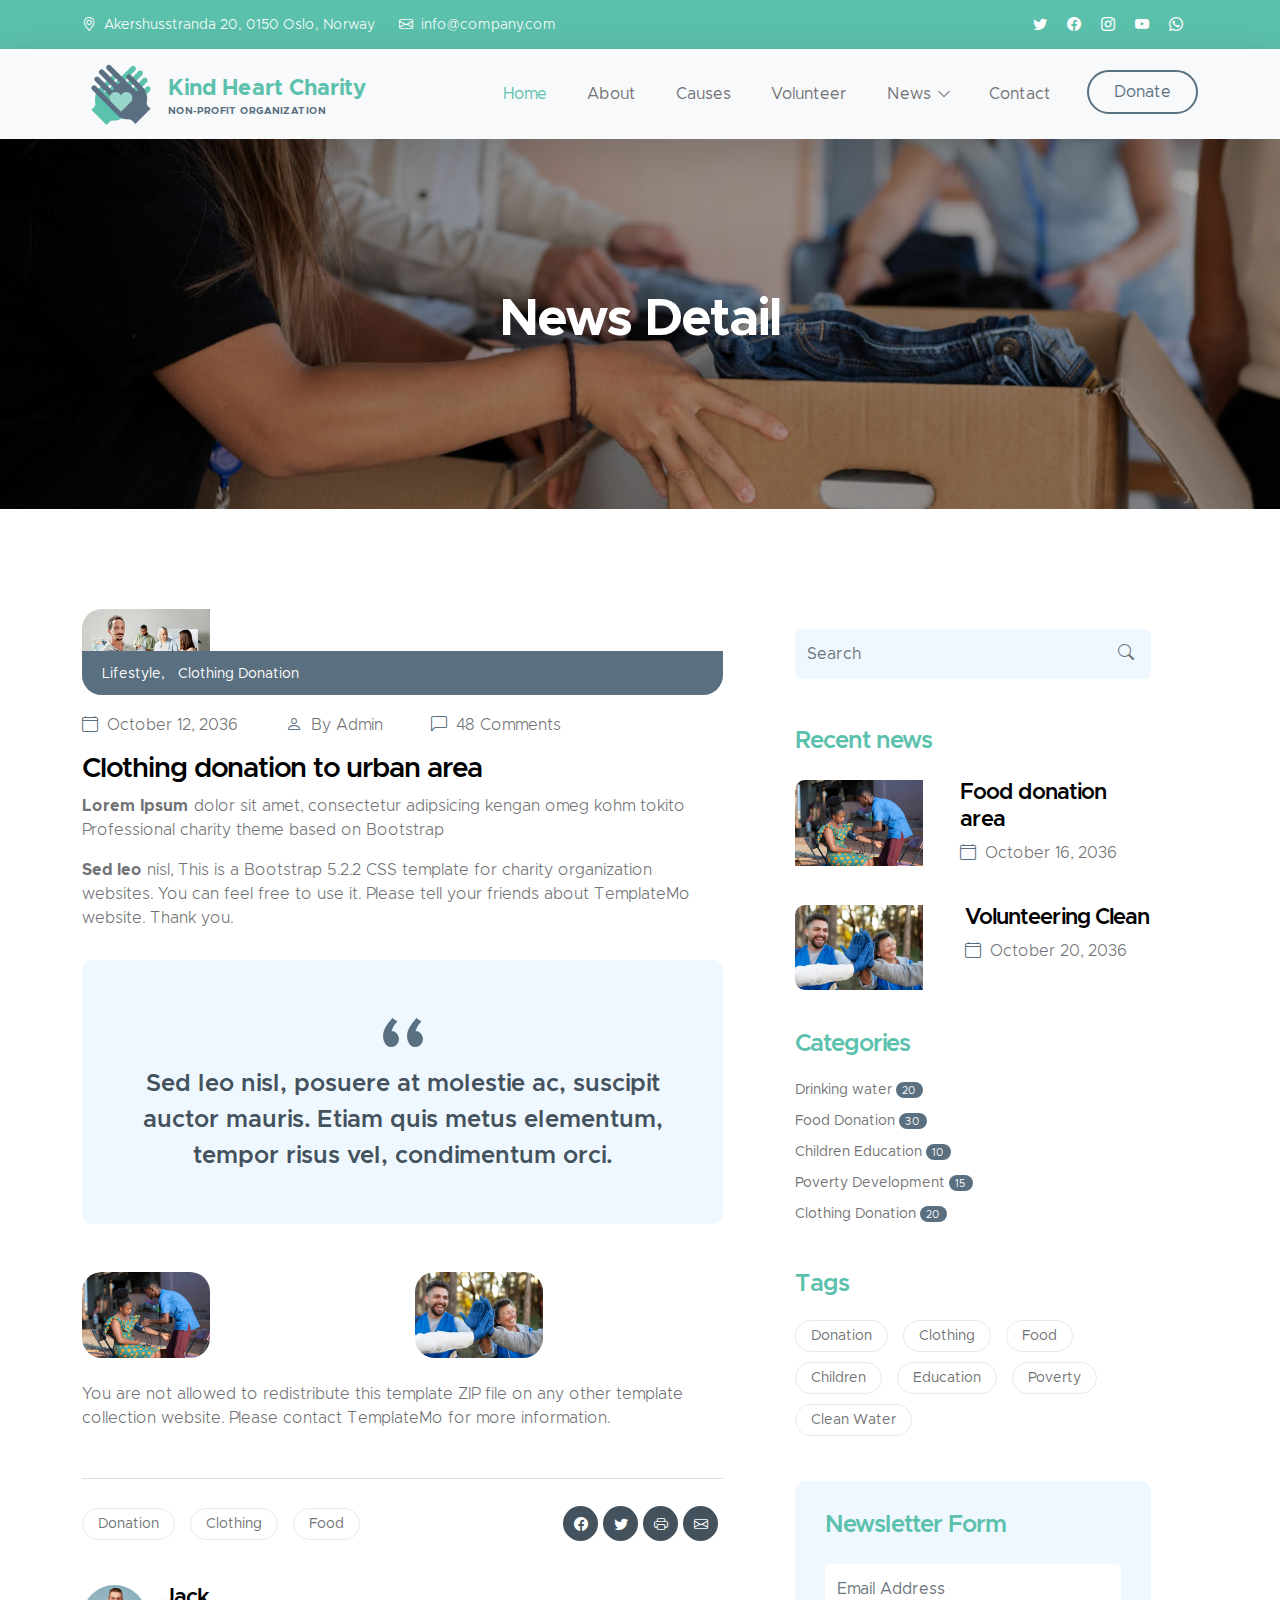
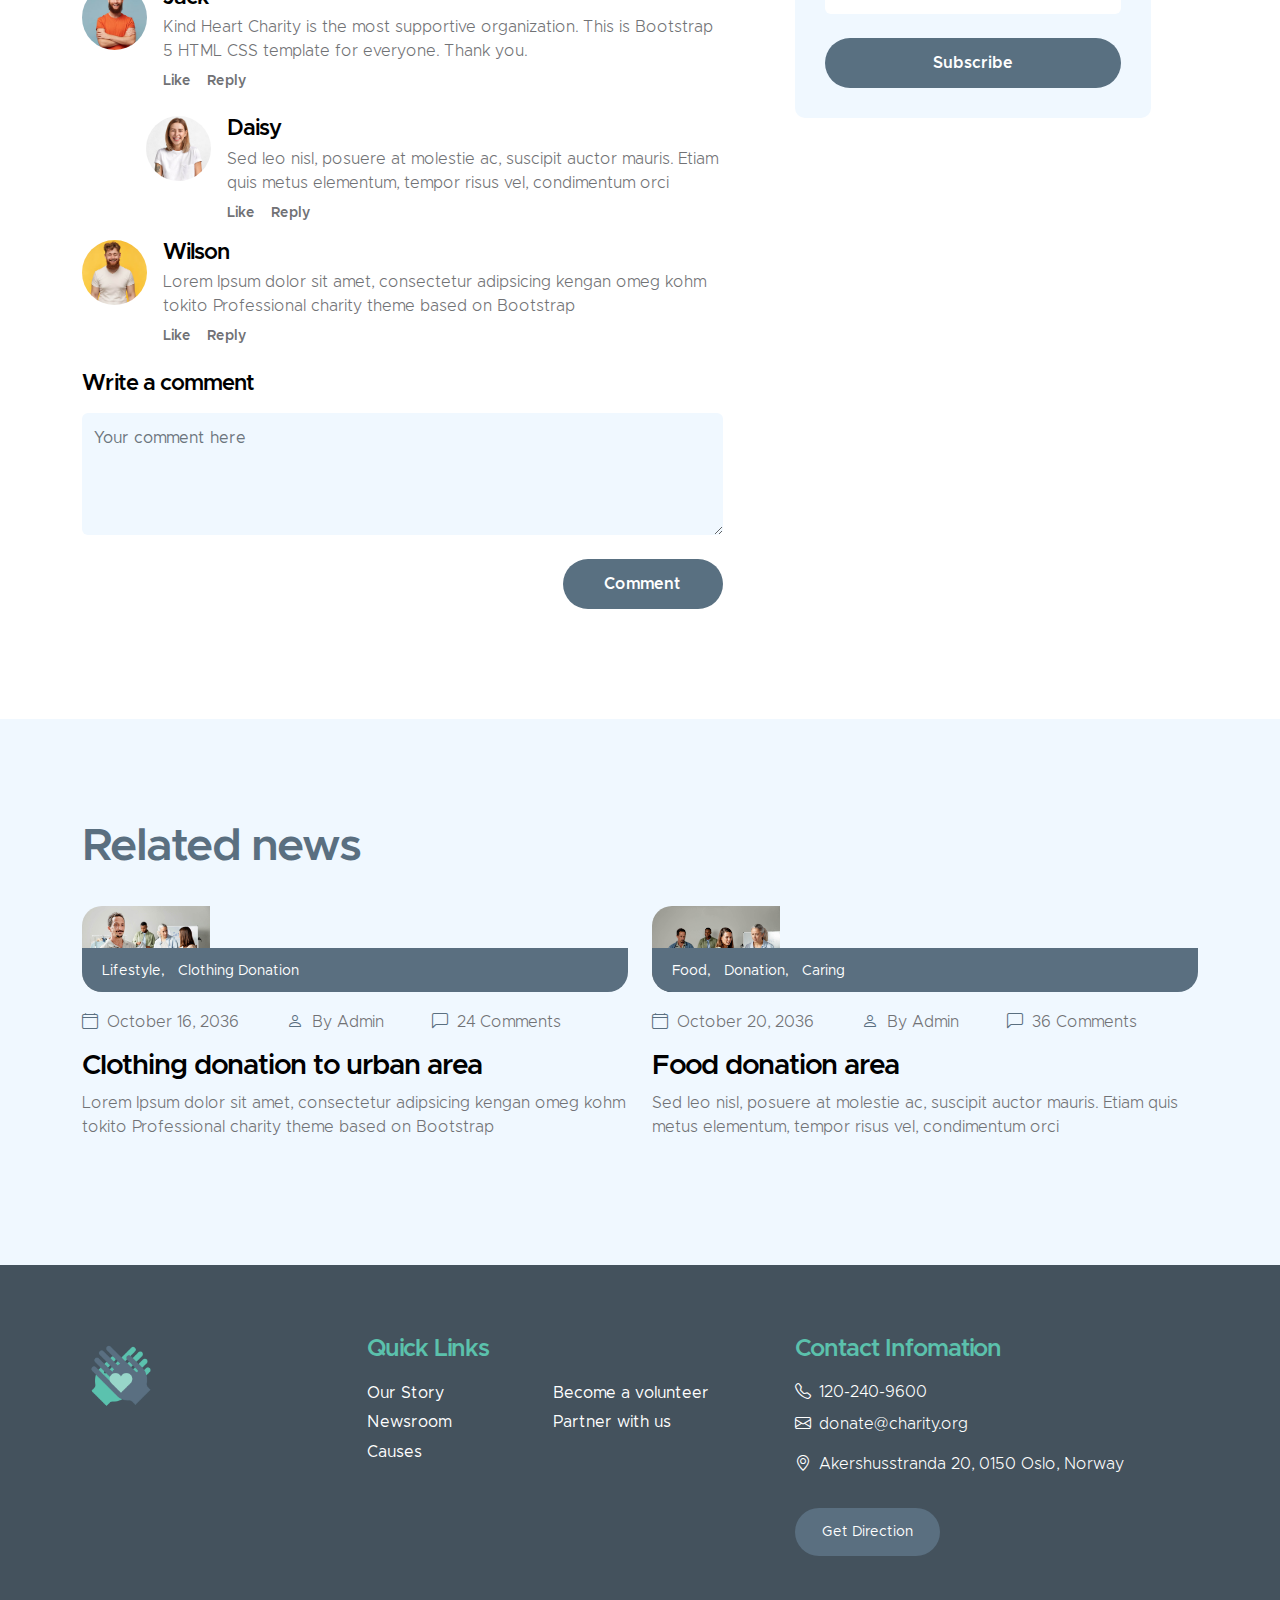
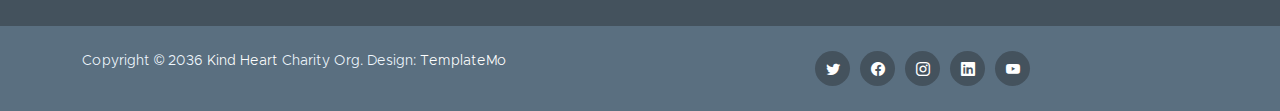
<file: news-detail.html>
<!doctype html>
<html lang="en">
    <head>
        <meta charset="utf-8">
        <meta name="viewport" content="width=device-width, initial-scale=1">

        <meta name="description" content="">
        <meta name="author" content="">

        <title>Kind Heart Charity - News Detail</title>

        <!-- CSS FILES -->        
        <link href="css/bootstrap.min.css" rel="stylesheet">

        <link href="css/bootstrap-icons.css" rel="stylesheet">

        <link href="css/templatemo-kind-heart-charity.css" rel="stylesheet">
<!--

TemplateMo 581 Kind Heart Charity

https://templatemo.com/tm-581-kind-heart-charity

-->
    </head>
    
    <body>

        <header class="site-header">
            <div class="container">
                <div class="row">
                    
                    <div class="col-lg-8 col-12 d-flex flex-wrap">
                        <p class="d-flex me-4 mb-0">
                            <i class="bi-geo-alt me-2"></i>
                            Akershusstranda 20, 0150 Oslo, Norway
                        </p>

                        <p class="d-flex mb-0">
                            <i class="bi-envelope me-2"></i>

                            <a href="mailto:info@company.com">
                                info@company.com
                            </a>
                        </p>
                    </div>

                    <div class="col-lg-3 col-12 ms-auto d-lg-block d-none">
                        <ul class="social-icon">
                            <li class="social-icon-item">
                                <a href="#" class="social-icon-link bi-twitter"></a>
                            </li>

                            <li class="social-icon-item">
                                <a href="#" class="social-icon-link bi-facebook"></a>
                            </li>

                            <li class="social-icon-item">
                                <a href="#" class="social-icon-link bi-instagram"></a>
                            </li>

                            <li class="social-icon-item">
                                <a href="#" class="social-icon-link bi-youtube"></a>
                            </li>

                            <li class="social-icon-item">
                                <a href="#" class="social-icon-link bi-whatsapp"></a>
                            </li>
                        </ul>
                    </div>

                </div>
            </div>
        </header>

        <nav class="navbar navbar-expand-lg bg-light shadow-lg">
            <div class="container">
                <a class="navbar-brand" href="index.html">
                    <img src="images/logo.png" class="logo img-fluid" alt="">
                    <span>
                        Kind Heart Charity
                        <small>Non-profit Organization</small>
                    </span>
                </a>

                <button class="navbar-toggler" type="button" data-bs-toggle="collapse" data-bs-target="#navbarNav" aria-controls="navbarNav" aria-expanded="false" aria-label="Toggle navigation">
                    <span class="navbar-toggler-icon"></span>
                </button>

                <div class="collapse navbar-collapse" id="navbarNav">
                    <ul class="navbar-nav ms-auto">
                        <li class="nav-item">
                            <a class="nav-link click-scroll" href="index.html#section_1">Home</a>
                        </li>

                        <li class="nav-item">
                            <a class="nav-link smoothscroll" href="index.html#section_2">About</a>
                        </li>

                        <li class="nav-item">
                            <a class="nav-link click-scroll" href="index.html#section_3">Causes</a>
                        </li>

                        <li class="nav-item">
                            <a class="nav-link click-scroll" href="index.html#section_4">Volunteer</a>
                        </li>

                        <li class="nav-item dropdown">
                            <a class="nav-link click-scroll dropdown-toggle" href="index.html#section_5" id="navbarLightDropdownMenuLink" role="button" data-bs-toggle="dropdown" aria-expanded="false">News</a>

                            <ul class="dropdown-menu dropdown-menu-light" aria-labelledby="navbarLightDropdownMenuLink">
                                <li><a class="dropdown-item" href="news.html">News Listing</a></li>

                                <li><a class="dropdown-item active" href="news-detail.html">News Detail</a></li>
                            </ul>
                        </li>

                        <li class="nav-item">
                            <a class="nav-link click-scroll" href="index.html#section_6">Contact</a>
                        </li>

                        <li class="nav-item ms-3">
                            <a class="nav-link custom-btn custom-border-btn btn" href="donate.html">Donate</a>
                        </li>
                    </ul>
                </div>
            </div>
        </nav>

        <main>

            <section class="news-detail-header-section text-center">
                <div class="section-overlay"></div>

                <div class="container">
                    <div class="row">

                        <div class="col-lg-12 col-12">
                            <h1 class="text-white">News Detail</h1>
                        </div>

                    </div>
                </div>
            </section>

            <section class="news-section section-padding">
                <div class="container">
                    <div class="row">

                        <div class="col-lg-7 col-12">
                            <div class="news-block">
                                <div class="news-block-top">
                                    <img src="images/news/medium-shot-volunteers-with-clothing-donations.jpg" class="news-image img-fluid" alt="">

                                    <div class="news-category-block">
                                        <a href="#" class="category-block-link">
                                            Lifestyle,
                                        </a>

                                        <a href="#" class="category-block-link">
                                            Clothing Donation
                                        </a>
                                    </div>
                                </div>

                                <div class="news-block-info">
                                    <div class="d-flex mt-2">
                                    <div class="news-block-date">
                                        <p>
                                            <i class="bi-calendar4 custom-icon me-1"></i>
                                            October 12, 2036
                                        </p>
                                    </div>

                                    <div class="news-block-author mx-5">
                                        <p>
                                            <i class="bi-person custom-icon me-1"></i>
                                            By Admin
                                        </p>
                                    </div>

                                    <div class="news-block-comment">
                                        <p>
                                            <i class="bi-chat-left custom-icon me-1"></i>
                                            48 Comments
                                        </p>
                                    </div>
                                </div>

                                <div class="news-block-title mb-2">
                                    <h4>Clothing donation to urban area</h4>
                                </div>

                                    <div class="news-block-body">
                                        <p><strong>Lorem Ipsum</strong> dolor sit amet, consectetur adipsicing kengan omeg kohm tokito Professional charity theme based on Bootstrap</p>

                                        <p><strong>Sed leo</strong> nisl, This is a Bootstrap 5.2.2 CSS template for charity organization websites. You can feel free to use it. Please tell your friends about TemplateMo website. Thank you.</p>

                                        <blockquote>Sed leo nisl, posuere at molestie ac, suscipit auctor mauris. Etiam quis metus elementum, tempor risus vel, condimentum orci.</blockquote>
                                    </div>

                                    <div class="row mt-5 mb-4">
                                        <div class="col-lg-6 col-12 mb-4 mb-lg-0">
                                            <img src="images/news/africa-humanitarian-aid-doctor.jpg" class="news-detail-image img-fluid" alt="">
                                        </div>

                                        <div class="col-lg-6 col-12">
                                            <img src="images/news/close-up-happy-people-working-together.jpg" class="news-detail-image img-fluid" alt="">
                                        </div>
                                    </div>

                                    <p>You are not allowed to redistribute this template ZIP file on any other template collection website. Please <a href="https://templatemo.com/contact" target="_blank">contact TemplateMo</a> for more information.</p>

                                    <div class="social-share border-top mt-5 py-4 d-flex flex-wrap align-items-center">
                                        <div class="tags-block me-auto">
                                            <a href="#" class="tags-block-link">
                                                Donation
                                            </a>

                                            <a href="#" class="tags-block-link">
                                                Clothing
                                            </a>

                                            <a href="#" class="tags-block-link">
                                                Food
                                            </a>
                                        </div>

                                        <div class="d-flex">
                                            <a href="#" class="social-icon-link bi-facebook"></a>

                                            <a href="#" class="social-icon-link bi-twitter"></a>

                                            <a href="#" class="social-icon-link bi-printer"></a>

                                            <a href="#" class="social-icon-link bi-envelope"></a>
                                        </div>
                                    </div>

                                    <div class="author-comment d-flex mt-3 mb-4">
                                        <img src="images/avatar/studio-portrait-emotional-happy-funny.jpg" class="img-fluid avatar-image" alt="">

                                        <div class="author-comment-info ms-3">
                                            <h6 class="mb-1">Jack</h6>

                                            <p class="mb-0">Kind Heart Charity is the most supportive organization. This is Bootstrap 5 HTML CSS template for everyone. Thank you.</p>

                                            <div class="d-flex mt-2">
                                                <a href="#" class="author-comment-link me-3">Like</a>

                                                <a href="#" class="author-comment-link">Reply</a>
                                            </div>
                                        </div>
                                    </div>

                                    <div class="author-comment d-flex ms-5 ps-3">
                                        <img src="images/avatar/pretty-blonde-woman-wearing-white-t-shirt.jpg" class="img-fluid avatar-image" alt="">

                                        <div class="author-comment-info ms-3">
                                            <h6 class="mb-1">Daisy</h6>

                                            <p class="mb-0">Sed leo nisl, posuere at molestie ac, suscipit auctor mauris. Etiam quis metus elementum, tempor risus vel, condimentum orci</p>

                                            <div class="d-flex mt-2">
                                                <a href="#" class="author-comment-link me-3">Like</a>

                                                <a href="#" class="author-comment-link">Reply</a>
                                            </div>
                                        </div>
                                    </div>

                                    <div class="author-comment d-flex mt-3 mb-4">
                                        <img src="images/avatar/portrait-young-redhead-bearded-male.jpg" class="img-fluid avatar-image" alt="">

                                        <div class="author-comment-info ms-3">
                                            <h6 class="mb-1">Wilson</h6>

                                            <p class="mb-0">Lorem Ipsum dolor sit amet, consectetur adipsicing kengan omeg kohm tokito Professional charity theme based on Bootstrap</p>

                                            <div class="d-flex mt-2">
                                                <a href="#" class="author-comment-link me-3">Like</a>

                                                <a href="#" class="author-comment-link">Reply</a>
                                            </div>
                                        </div>
                                    </div>

                                    <form class="custom-form comment-form mt-4" action="#" method="post" role="form">
                                        <h6 class="mb-3">Write a comment</h6>

                                        <textarea name="comment-message" rows="4" class="form-control" id="comment-message" placeholder="Your comment here"></textarea>

                                        <div class="col-lg-3 col-md-4 col-6 ms-auto">
                                            <button type="submit" class="form-control">Comment</button>
                                        </div>
                                    </form>
                                </div>
                            </div>
                        </div>

                        <div class="col-lg-4 col-12 mx-auto mt-4 mt-lg-0">
                            <form class="custom-form search-form" action="#" method="post" role="form">
                                <input class="form-control" type="search" placeholder="Search" aria-label="Search">

                                <button type="submit" class="form-control">
                                    <i class="bi-search"></i>
                                </button>
                            </form>

                            <h5 class="mt-5 mb-3">Recent news</h5>

                            <div class="news-block news-block-two-col d-flex mt-4">
                                <div class="news-block-two-col-image-wrap">
                                    <a href="news-detail.html">
                                        <img src="images/news/africa-humanitarian-aid-doctor.jpg" class="news-image img-fluid" alt="">
                                    </a>
                                </div>

                                <div class="news-block-two-col-info">
                                    <div class="news-block-title mb-2">
                                        <h6><a href="news-detail.html" class="news-block-title-link">Food donation area</a></h6>
                                    </div>

                                    <div class="news-block-date">
                                        <p>
                                            <i class="bi-calendar4 custom-icon me-1"></i>
                                            October 16, 2036
                                        </p>
                                    </div>
                                </div>
                            </div>

                            <div class="news-block news-block-two-col d-flex mt-4">
                                <div class="news-block-two-col-image-wrap">
                                    <a href="news-detail.html">
                                        <img src="images/news/close-up-happy-people-working-together.jpg" class="news-image img-fluid" alt="">
                                    </a>
                                </div>

                                <div class="news-block-two-col-info">
                                    <div class="news-block-title mb-2">
                                        <h6><a href="news-detail.html" class="news-block-title-link">Volunteering Clean</a></h6>
                                    </div>

                                    <div class="news-block-date">
                                        <p>
                                            <i class="bi-calendar4 custom-icon me-1"></i>
                                            October 20, 2036
                                        </p>
                                    </div>
                                </div>
                            </div>

                            <div class="category-block d-flex flex-column">
                                <h5 class="mb-3">Categories</h5>

                                <a href="#" class="category-block-link">
                                    Drinking water
                                    <span class="badge">20</span>
                                </a>

                                <a href="#" class="category-block-link">
                                    Food Donation
                                    <span class="badge">30</span>
                                </a>

                                <a href="#" class="category-block-link">
                                    Children Education
                                    <span class="badge">10</span>
                                </a>

                                <a href="#" class="category-block-link">
                                    Poverty Development
                                    <span class="badge">15</span>
                                </a>

                                <a href="#" class="category-block-link">
                                    Clothing Donation
                                    <span class="badge">20</span>
                                </a>
                            </div>

                            <div class="tags-block">
                                <h5 class="mb-3">Tags</h5>

                                <a href="#" class="tags-block-link">
                                    Donation
                                </a>

                                <a href="#" class="tags-block-link">
                                    Clothing
                                </a>

                                <a href="#" class="tags-block-link">
                                    Food
                                </a>

                                <a href="#" class="tags-block-link">
                                    Children
                                </a>

                                <a href="#" class="tags-block-link">
                                    Education
                                </a>

                                <a href="#" class="tags-block-link">
                                    Poverty
                                </a>

                                <a href="#" class="tags-block-link">
                                    Clean Water
                                </a>
                            </div>

                            <form class="custom-form subscribe-form" action="#" method="post" role="form">
                                <h5 class="mb-4">Newsletter Form</h5>

                                <input type="email" name="subscribe-email" id="subscribe-email" pattern="[^ @]*@[^ @]*" class="form-control" placeholder="Email Address" required>

                                <div class="col-lg-12 col-12">
                                    <button type="submit" class="form-control">Subscribe</button>
                                </div>
                            </form>
                        </div>

                    </div>
                </div>
            </section>

            <section class="news-section section-padding section-bg">
                <div class="container">
                    <div class="row">

                        <div class="col-lg-12 col-12 mb-4">
                            <h2>Related news</h2>
                        </div>

                        <div class="col-lg-6 col-12">
                            <div class="news-block">
                                <div class="news-block-top">
                                    <a href="news-detail.html">
                                        <img src="images/news/medium-shot-volunteers-with-clothing-donations.jpg" class="news-image img-fluid" alt="">
                                    </a>

                                    <div class="news-category-block">
                                        <a href="#" class="category-block-link">
                                            Lifestyle,
                                        </a>

                                        <a href="#" class="category-block-link">
                                            Clothing Donation
                                        </a>
                                    </div>
                                </div>

                                <div class="news-block-info">
                                    <div class="d-flex mt-2">
                                        <div class="news-block-date">
                                            <p>
                                                <i class="bi-calendar4 custom-icon me-1"></i>
                                                October 16, 2036
                                            </p>
                                        </div>

                                        <div class="news-block-author mx-5">
                                            <p>
                                                <i class="bi-person custom-icon me-1"></i>
                                                By Admin
                                            </p>
                                        </div>

                                        <div class="news-block-comment">
                                            <p>
                                                <i class="bi-chat-left custom-icon me-1"></i>
                                                24 Comments
                                            </p>
                                        </div>
                                    </div>

                                    <div class="news-block-title mb-2">
                                        <h4><a href="news-detail.html" class="news-block-title-link">Clothing donation to urban area</a></h4>
                                    </div>

                                    <div class="news-block-body">
                                        <p>Lorem Ipsum dolor sit amet, consectetur adipsicing kengan omeg kohm tokito Professional charity theme based on Bootstrap</p>
                                    </div>
                                </div>
                            </div>
                        </div>

                        <div class="col-lg-6 col-12">
                            <div class="news-block">
                                <div class="news-block-top">
                                    <a href="news-detail.html">
                                        <img src="images/news/medium-shot-people-collecting-foodstuff.jpg" class="news-image img-fluid" alt="">
                                    </a>

                                    <div class="news-category-block">
                                        <a href="#" class="category-block-link">
                                            Food,
                                        </a>

                                        <a href="#" class="category-block-link">
                                            Donation,
                                        </a>

                                        <a href="#" class="category-block-link">
                                            Caring
                                        </a>
                                    </div>
                                </div>

                                <div class="news-block-info">
                                    <div class="d-flex mt-2">
                                        <div class="news-block-date">
                                            <p>
                                                <i class="bi-calendar4 custom-icon me-1"></i>
                                                October 20, 2036
                                            </p>
                                        </div>

                                        <div class="news-block-author mx-5">
                                            <p>
                                                <i class="bi-person custom-icon me-1"></i>
                                                By Admin
                                            </p>
                                        </div>

                                        <div class="news-block-comment">
                                            <p>
                                                <i class="bi-chat-left custom-icon me-1"></i>
                                                36 Comments
                                            </p>
                                        </div>
                                    </div>

                                    <div class="news-block-title mb-2">
                                        <h4><a href="news-detail.html" class="news-block-title-link">Food donation area</a></h4>
                                    </div>

                                    <div class="news-block-body">
                                        <p>Sed leo nisl, posuere at molestie ac, suscipit auctor mauris. Etiam quis metus elementum, tempor risus vel, condimentum orci</p>
                                    </div>
                                </div>
                            </div>
                        </div>

                    </div>
                </div>
            </section>
        </main>

        <footer class="site-footer">
            <div class="container">
                <div class="row">
                    <div class="col-lg-3 col-12 mb-4">
                        <img src="images/logo.png" class="logo img-fluid" alt="">
                    </div>

                    <div class="col-lg-4 col-md-6 col-12 mb-4">
                        <h5 class="site-footer-title mb-3">Quick Links</h5>

                        <ul class="footer-menu">
                            <li class="footer-menu-item"><a href="#" class="footer-menu-link">Our Story</a></li>

                            <li class="footer-menu-item"><a href="#" class="footer-menu-link">Newsroom</a></li>

                            <li class="footer-menu-item"><a href="#" class="footer-menu-link">Causes</a></li>

                            <li class="footer-menu-item"><a href="#" class="footer-menu-link">Become a volunteer</a></li>

                            <li class="footer-menu-item"><a href="#" class="footer-menu-link">Partner with us</a></li>
                        </ul>
                    </div>

                    <div class="col-lg-4 col-md-6 col-12 mx-auto">
                        <h5 class="site-footer-title mb-3">Contact Infomation</h5>

                        <p class="text-white d-flex mb-2">
                            <i class="bi-telephone me-2"></i>

                            <a href="tel: 120-240-9600" class="site-footer-link">
                                120-240-9600
                            </a>
                        </p>

                        <p class="text-white d-flex">
                            <i class="bi-envelope me-2"></i>

                            <a href="mailto:info@yourgmail.com" class="site-footer-link">
                                donate@charity.org
                            </a>
                        </p>

                        <p class="text-white d-flex mt-3">
                            <i class="bi-geo-alt me-2"></i>
                            Akershusstranda 20, 0150 Oslo, Norway
                        </p>

                        <a href="#" class="custom-btn btn mt-3">Get Direction</a>
                    </div>
                </div>
            </div>

            <div class="site-footer-bottom">
                <div class="container">
                    <div class="row">

                        <div class="col-lg-6 col-md-7 col-12">
                            <p class="copyright-text mb-0">Copyright © 2036 <a href="#">Kind Heart</a> Charity Org.
                        	Design: <a href="https://templatemo.com" target="_blank">TemplateMo</a></p>
                        </div>
                        
                        <div class="col-lg-6 col-md-5 col-12 d-flex justify-content-center align-items-center mx-auto">
                            <ul class="social-icon">
                                <li class="social-icon-item">
                                    <a href="#" class="social-icon-link bi-twitter"></a>
                                </li>

                                <li class="social-icon-item">
                                    <a href="#" class="social-icon-link bi-facebook"></a>
                                </li>

                                <li class="social-icon-item">
                                    <a href="#" class="social-icon-link bi-instagram"></a>
                                </li>

                                <li class="social-icon-item">
                                    <a href="#" class="social-icon-link bi-linkedin"></a>
                                </li>

                                <li class="social-icon-item">
                                    <a href="https://youtube.com/templatemo" class="social-icon-link bi-youtube"></a>
                                </li>
                            </ul>
                        </div>
                        
                    </div>
                </div>
            </div>
        </footer>

        <!-- JAVASCRIPT FILES -->
        <script src="js/jquery.min.js"></script>
        <script src="js/bootstrap.min.js"></script>
        <script src="js/jquery.sticky.js"></script>
        <script src="js/click-scroll.js"></script>
        <script src="js/counter.js"></script>
        <script src="js/custom.js"></script>

    </body>
</html>
</file>
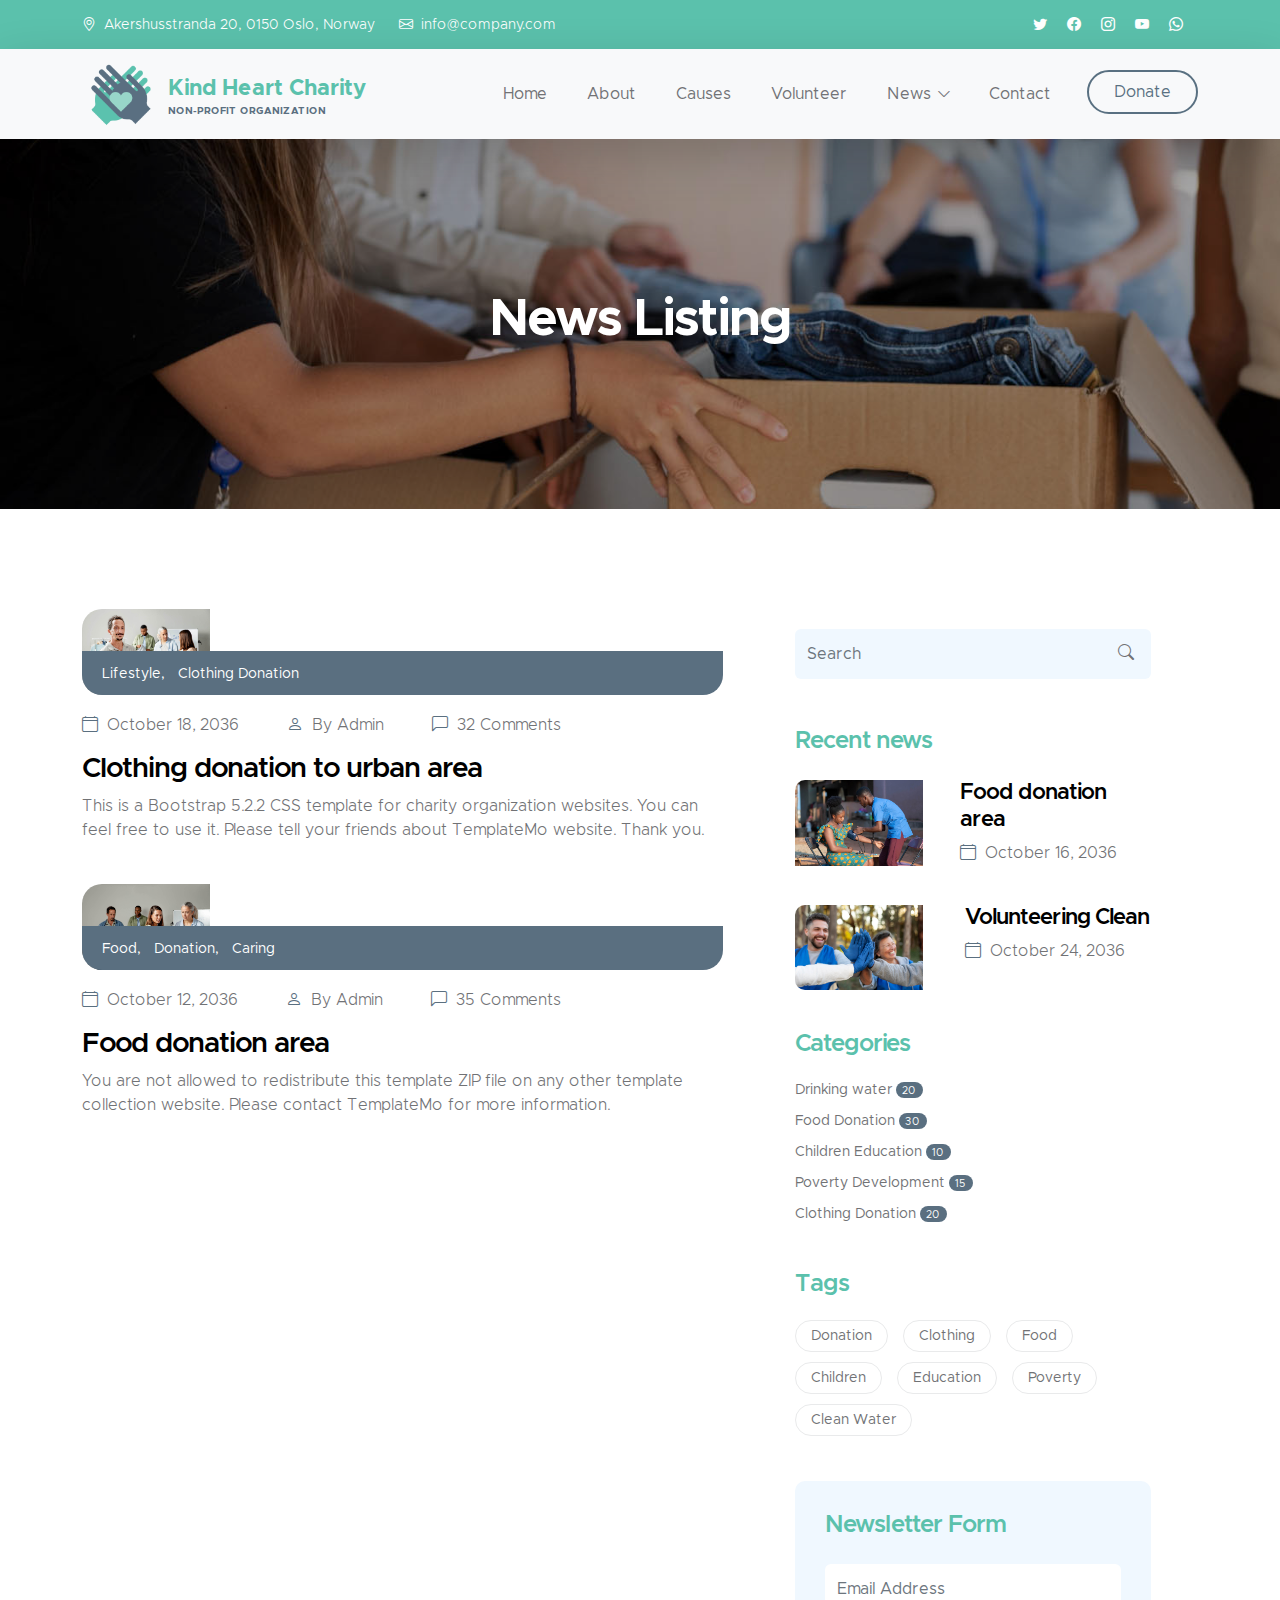
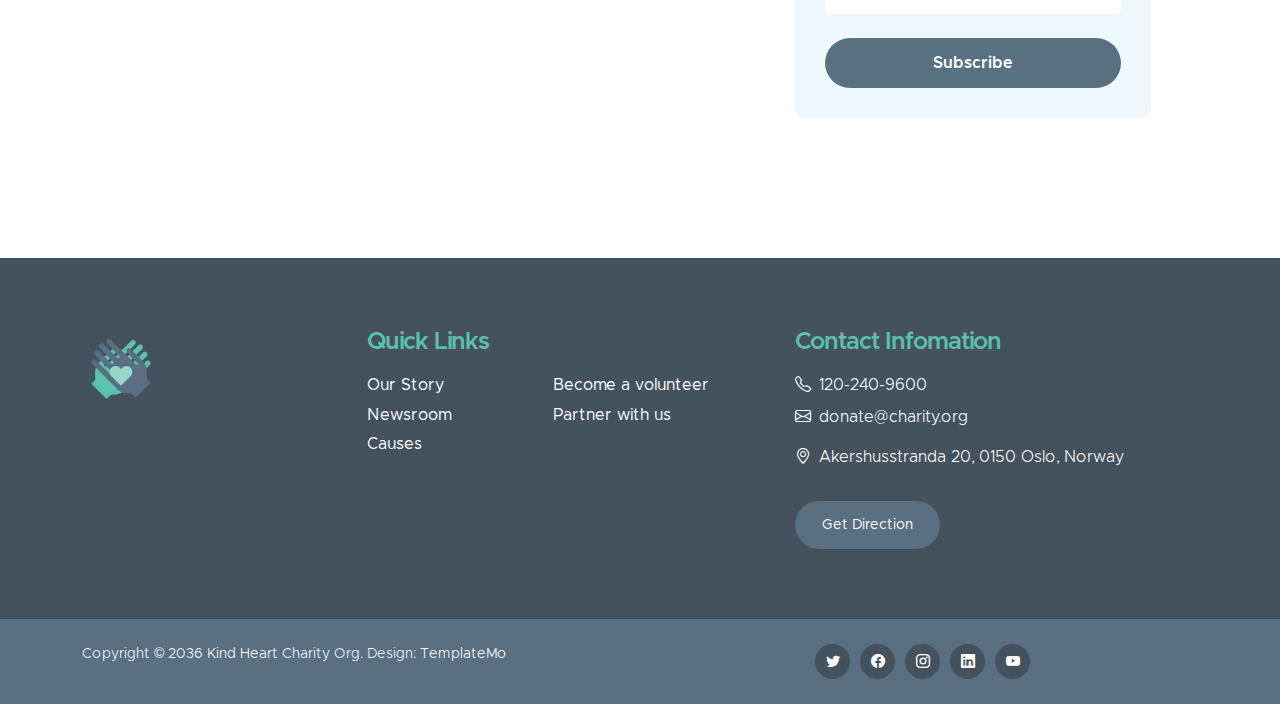
<file: news.html>
<!doctype html>
<html lang="en">
    <head>
        <meta charset="utf-8">
        <meta name="viewport" content="width=device-width, initial-scale=1">

        <meta name="description" content="">
        <meta name="author" content="">

        <title>Kind Heart Charity - News Listing</title>

        <!-- CSS FILES -->        
        <link href="css/bootstrap.min.css" rel="stylesheet">

        <link href="css/bootstrap-icons.css" rel="stylesheet">

        <link href="css/templatemo-kind-heart-charity.css" rel="stylesheet">
<!--

TemplateMo 581 Kind Heart Charity

https://templatemo.com/tm-581-kind-heart-charity

-->
    </head>
    
    <body>

        <header class="site-header">
            <div class="container">
                <div class="row">
                    
                    <div class="col-lg-8 col-12 d-flex flex-wrap">
                        <p class="d-flex me-4 mb-0">
                            <i class="bi-geo-alt me-2"></i>
                            Akershusstranda 20, 0150 Oslo, Norway
                        </p>

                        <p class="d-flex mb-0">
                            <i class="bi-envelope me-2"></i>

                            <a href="mailto:info@company.com">
                                info@company.com
                            </a>
                        </p>
                    </div>

                    <div class="col-lg-3 col-12 ms-auto d-lg-block d-none">
                        <ul class="social-icon">
                            <li class="social-icon-item">
                                <a href="#" class="social-icon-link bi-twitter"></a>
                            </li>

                            <li class="social-icon-item">
                                <a href="#" class="social-icon-link bi-facebook"></a>
                            </li>

                            <li class="social-icon-item">
                                <a href="#" class="social-icon-link bi-instagram"></a>
                            </li>

                            <li class="social-icon-item">
                                <a href="#" class="social-icon-link bi-youtube"></a>
                            </li>

                            <li class="social-icon-item">
                                <a href="#" class="social-icon-link bi-whatsapp"></a>
                            </li>
                        </ul>
                    </div>

                </div>
            </div>
        </header>

        <nav class="navbar navbar-expand-lg bg-light shadow-lg">
            <div class="container">
                <a class="navbar-brand" href="index.html">
                    <img src="images/logo.png" class="logo img-fluid" alt="">
                    <span>
                        Kind Heart Charity
                        <small>Non-profit Organization</small>
                    </span>
                </a>

                <button class="navbar-toggler" type="button" data-bs-toggle="collapse" data-bs-target="#navbarNav" aria-controls="navbarNav" aria-expanded="false" aria-label="Toggle navigation">
                    <span class="navbar-toggler-icon"></span>
                </button>

                <div class="collapse navbar-collapse" id="navbarNav">
                    <ul class="navbar-nav ms-auto">
                        <li class="nav-item">
                            <a class="nav-link smoothscroll" href="index.html#section_1">Home</a>
                        </li>

                        <li class="nav-item">
                            <a class="nav-link smoothscroll" href="index.html#section_2">About</a>
                        </li>

                        <li class="nav-item">
                            <a class="nav-link smoothscroll" href="index.html#section_3">Causes</a>
                        </li>

                        <li class="nav-item">
                            <a class="nav-link smoothscroll" href="index.html#section_4">Volunteer</a>
                        </li>

                        <li class="nav-item dropdown">
                            <a class="nav-link click-scroll dropdown-toggle" href="index.html#section_5" id="navbarLightDropdownMenuLink" role="button" data-bs-toggle="dropdown" aria-expanded="false">News</a>

                            <ul class="dropdown-menu dropdown-menu-light" aria-labelledby="navbarLightDropdownMenuLink">
                                <li><a class="dropdown-item active" href="news.html">News Listing</a></li>

                                <li><a class="dropdown-item" href="news-detail.html">News Detail</a></li>
                            </ul>
                        </li>

                        <li class="nav-item">
                            <a class="nav-link smoothscroll" href="index.html#section_6">Contact</a>
                        </li>

                        <li class="nav-item ms-3">
                            <a class="nav-link custom-btn custom-border-btn btn" href="donate.html">Donate</a>
                        </li>
                    </ul>
                </div>
            </div>
        </nav>

        <main>

            <section class="news-detail-header-section text-center">
                <div class="section-overlay"></div>

                <div class="container">
                    <div class="row">

                        <div class="col-lg-12 col-12">
                            <h1 class="text-white">News Listing</h1>
                        </div>

                    </div>
                </div>
            </section>

            <section class="news-section section-padding">
                <div class="container">
                    <div class="row">

                        <div class="col-lg-7 col-12">
                            <div class="news-block">
                                <div class="news-block-top">
                                    <a href="news-detail.html">
                                        <img src="images/news/medium-shot-volunteers-with-clothing-donations.jpg" class="news-image img-fluid" alt="">
                                    </a>

                                    <div class="news-category-block">
                                        <a href="#" class="category-block-link">
                                            Lifestyle,
                                        </a>

                                        <a href="#" class="category-block-link">
                                            Clothing Donation
                                        </a>
                                    </div>
                                </div>

                                <div class="news-block-info">
                                    <div class="d-flex mt-2">
                                        <div class="news-block-date">
                                            <p>
                                                <i class="bi-calendar4 custom-icon me-1"></i>
                                                October 18, 2036
                                            </p>
                                        </div>

                                        <div class="news-block-author mx-5">
                                            <p>
                                                <i class="bi-person custom-icon me-1"></i>
                                                By Admin
                                            </p>
                                        </div>

                                        <div class="news-block-comment">
                                            <p>
                                                <i class="bi-chat-left custom-icon me-1"></i>
                                                32 Comments
                                            </p>
                                        </div>
                                    </div>

                                    <div class="news-block-title mb-2">
                                        <h4><a href="news-detail.html" class="news-block-title-link">Clothing donation to urban area</a></h4>
                                    </div>

                                    <div class="news-block-body">
                                        <p>This is a Bootstrap 5.2.2 CSS template for charity organization websites. You can feel free to use it. Please tell your friends about TemplateMo website. Thank you.</p>
                                    </div>
                                </div>
                            </div>

                            <div class="news-block mt-3">
                                <div class="news-block-top">
                                    <a href="news-detail.html">
                                        <img src="images/news/medium-shot-people-collecting-foodstuff.jpg" class="news-image img-fluid" alt="">
                                    </a>

                                    <div class="news-category-block">
                                        <a href="#" class="category-block-link">
                                            Food,
                                        </a>

                                        <a href="#" class="category-block-link">
                                            Donation,
                                        </a>

                                        <a href="#" class="category-block-link">
                                            Caring
                                        </a>
                                    </div>
                                </div>

                                <div class="news-block-info">
                                    <div class="d-flex mt-2">
                                        <div class="news-block-date">
                                            <p>
                                                <i class="bi-calendar4 custom-icon me-1"></i>
                                                October 12, 2036
                                            </p>
                                        </div>

                                        <div class="news-block-author mx-5">
                                            <p>
                                                <i class="bi-person custom-icon me-1"></i>
                                                By Admin
                                            </p>
                                        </div>

                                        <div class="news-block-comment">
                                            <p>
                                                <i class="bi-chat-left custom-icon me-1"></i>
                                                35 Comments
                                            </p>
                                        </div>
                                    </div>

                                    <div class="news-block-title mb-2">
                                        <h4><a href="news-detail.html" class="news-block-title-link">Food donation area</a></h4>
                                    </div>

                                    <div class="news-block-body">
                                        <p>You are not allowed to redistribute this template ZIP file on any other template collection website. Please <a href="https://templatemo.com/contact" target="_blank">contact TemplateMo</a> for more information.</p>
                                    </div>
                                </div>
                            </div>
                        </div>

                        <div class="col-lg-4 col-12 mx-auto mt-4 mt-lg-0">
                            <form class="custom-form search-form" action="#" method="post" role="form">
                                <input class="form-control" type="search" placeholder="Search" aria-label="Search">

                                <button type="submit" class="form-control">
                                    <i class="bi-search"></i>
                                </button>
                            </form>

                            <h5 class="mt-5 mb-3">Recent news</h5>

                            <div class="news-block news-block-two-col d-flex mt-4">
                                <div class="news-block-two-col-image-wrap">
                                    <a href="news-detail.html">
                                        <img src="images/news/africa-humanitarian-aid-doctor.jpg" class="news-image img-fluid" alt="">
                                    </a>
                                </div>

                                <div class="news-block-two-col-info">
                                    <div class="news-block-title mb-2">
                                        <h6><a href="news-detail.html" class="news-block-title-link">Food donation area</a></h6>
                                    </div>

                                    <div class="news-block-date">
                                        <p>
                                            <i class="bi-calendar4 custom-icon me-1"></i>
                                            October 16, 2036
                                        </p>
                                    </div>
                                </div>
                            </div>

                            <div class="news-block news-block-two-col d-flex mt-4">
                                <div class="news-block-two-col-image-wrap">
                                    <a href="news-detail.html">
                                        <img src="images/news/close-up-happy-people-working-together.jpg" class="news-image img-fluid" alt="">
                                    </a>
                                </div>

                                <div class="news-block-two-col-info">
                                    <div class="news-block-title mb-2">
                                        <h6><a href="news-detail.html" class="news-block-title-link">Volunteering Clean</a></h6>
                                    </div>

                                    <div class="news-block-date">
                                        <p>
                                            <i class="bi-calendar4 custom-icon me-1"></i>
                                            October 24, 2036
                                        </p>
                                    </div>
                                </div>
                            </div>

                            <div class="category-block d-flex flex-column">
                                <h5 class="mb-3">Categories</h5>

                                <a href="#" class="category-block-link">
                                    Drinking water
                                    <span class="badge">20</span>
                                </a>

                                <a href="#" class="category-block-link">
                                    Food Donation
                                    <span class="badge">30</span>
                                </a>

                                <a href="#" class="category-block-link">
                                    Children Education
                                    <span class="badge">10</span>
                                </a>

                                <a href="#" class="category-block-link">
                                    Poverty Development
                                    <span class="badge">15</span>
                                </a>

                                <a href="#" class="category-block-link">
                                    Clothing Donation
                                    <span class="badge">20</span>
                                </a>
                            </div>

                            <div class="tags-block">
                                <h5 class="mb-3">Tags</h5>

                                <a href="#" class="tags-block-link">
                                    Donation
                                </a>

                                <a href="#" class="tags-block-link">
                                    Clothing
                                </a>

                                <a href="#" class="tags-block-link">
                                    Food
                                </a>

                                <a href="#" class="tags-block-link">
                                    Children
                                </a>

                                <a href="#" class="tags-block-link">
                                    Education
                                </a>

                                <a href="#" class="tags-block-link">
                                    Poverty
                                </a>

                                <a href="#" class="tags-block-link">
                                    Clean Water
                                </a>
                            </div>

                            <form class="custom-form subscribe-form" action="#" method="post" role="form">
                                <h5 class="mb-4">Newsletter Form</h5>

                                <input type="email" name="subscribe-email" id="subscribe-email" pattern="[^ @]*@[^ @]*" class="form-control" placeholder="Email Address" required>

                                <div class="col-lg-12 col-12">
                                    <button type="submit" class="form-control">Subscribe</button>
                                </div>
                            </form>
                        </div>

                    </div>
                </div>
            </section>
        </main>

        <footer class="site-footer">
            <div class="container">
                <div class="row">
                    <div class="col-lg-3 col-12 mb-4">
                        <img src="images/logo.png" class="logo img-fluid" alt="">
                    </div>

                    <div class="col-lg-4 col-md-6 col-12 mb-4">
                        <h5 class="site-footer-title mb-3">Quick Links</h5>

                        <ul class="footer-menu">
                            <li class="footer-menu-item"><a href="#" class="footer-menu-link">Our Story</a></li>

                            <li class="footer-menu-item"><a href="#" class="footer-menu-link">Newsroom</a></li>

                            <li class="footer-menu-item"><a href="#" class="footer-menu-link">Causes</a></li>

                            <li class="footer-menu-item"><a href="#" class="footer-menu-link">Become a volunteer</a></li>

                            <li class="footer-menu-item"><a href="#" class="footer-menu-link">Partner with us</a></li>
                        </ul>
                    </div>

                    <div class="col-lg-4 col-md-6 col-12 mx-auto">
                        <h5 class="site-footer-title mb-3">Contact Infomation</h5>

                        <p class="text-white d-flex mb-2">
                            <i class="bi-telephone me-2"></i>

                            <a href="tel: 120-240-9600" class="site-footer-link">
                                120-240-9600
                            </a>
                        </p>

                        <p class="text-white d-flex">
                            <i class="bi-envelope me-2"></i>

                            <a href="mailto:info@yourgmail.com" class="site-footer-link">
                                donate@charity.org
                            </a>
                        </p>

                        <p class="text-white d-flex mt-3">
                            <i class="bi-geo-alt me-2"></i>
                            Akershusstranda 20, 0150 Oslo, Norway
                        </p>

                        <a href="#" class="custom-btn btn mt-3">Get Direction</a>
                    </div>
                </div>
            </div>

            <div class="site-footer-bottom">
                <div class="container">
                    <div class="row">

                        <div class="col-lg-6 col-md-7 col-12">
                            <p class="copyright-text mb-0">Copyright © 2036 <a href="#">Kind Heart</a> Charity Org.
                        	Design: <a href="https://templatemo.com" target="_blank">TemplateMo</a></p>
                        </div>
                        
                        <div class="col-lg-6 col-md-5 col-12 d-flex justify-content-center align-items-center mx-auto">
                            <ul class="social-icon">
                                <li class="social-icon-item">
                                    <a href="#" class="social-icon-link bi-twitter"></a>
                                </li>

                                <li class="social-icon-item">
                                    <a href="#" class="social-icon-link bi-facebook"></a>
                                </li>

                                <li class="social-icon-item">
                                    <a href="#" class="social-icon-link bi-instagram"></a>
                                </li>

                                <li class="social-icon-item">
                                    <a href="#" class="social-icon-link bi-linkedin"></a>
                                </li>

                                <li class="social-icon-item">
                                    <a href="https://youtube.com/templatemo" class="social-icon-link bi-youtube"></a>
                                </li>
                            </ul>
                        </div>
                        
                    </div>
                </div>
            </div>
        </footer>

        <!-- JAVASCRIPT FILES -->
        <script src="js/jquery.min.js"></script>
        <script src="js/bootstrap.min.js"></script>
        <script src="js/jquery.sticky.js"></script>
        <script src="js/counter.js"></script>
        <script src="js/custom.js"></script>

    </body>
</html>
</file>
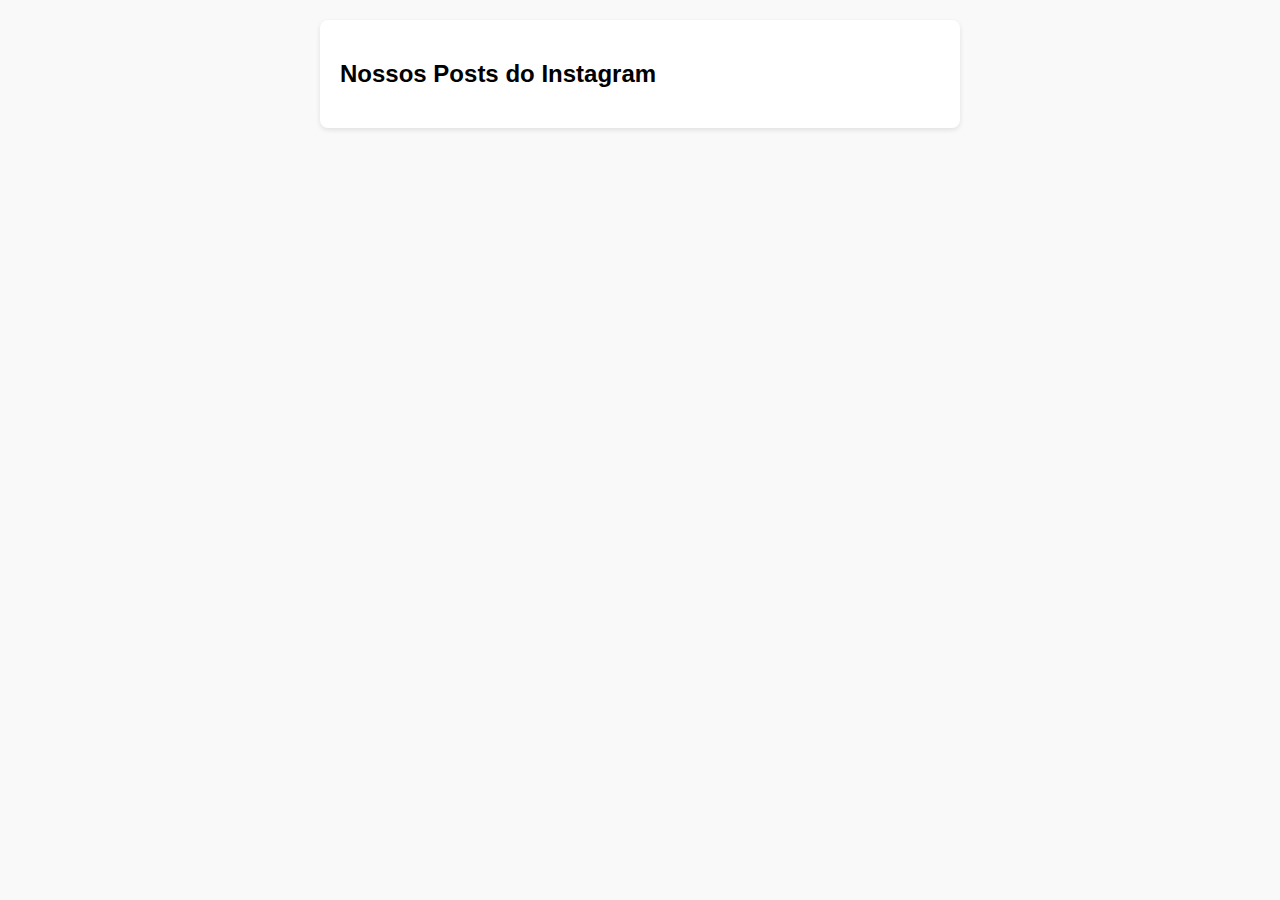
<file: teste.html>
<!DOCTYPE html>
<html lang="pt-BR">
<head>
    <meta charset="UTF-8">
    <meta name="viewport" content="width=device-width, initial-scale=1.0">
    <title>Nosso Instagram</title>
    <style>
        body {
            font-family: Arial, sans-serif;
            margin: 0;
            padding: 20px;
            background-color: #f9f9f9;
        }
        .instagram-widget {
            max-width: 600px;
            margin: auto;
            padding: 20px;
            background-color: #fff;
            border-radius: 8px;
            box-shadow: 0 2px 5px rgba(0, 0, 0, 0.1);
        }
        .instagram-post {
            margin-bottom: 20px;
        }
        .instagram-post img {
            width: 100%;
            border-radius: 8px;
        }
        .instagram-post a {
            text-decoration: none;
            color: #3897f0;
        }
    </style>
</head>
<body>

<section class="instagram-widget">
    <h2>Nossos Posts do Instagram</h2>
    <div id="instagram-posts"></div>
</section>

<script>
    const accessToken = 'IGQWRNV1N4UmRWN1NhVmtTdzNiVWc0aWNwY1g4b1FVeXoyQ1BHUGdncE5UWDdEdjVlU3BOdFU4UGFkRjBjanJla0RhQ2ZA4cklLR0JnLTc1Q0lUcmU4THZAuWXdPaUNhREtEV0lJenZAwRm1pcTdzbTZACVjh2eExWcDgZD'; // Substitua pelo seu token de acesso

    // Função para obter as postagens do Instagram
    async function fetchInstagramPosts() {
        const response = await fetch(`https://graph.instagram.com/me/media?fields=id,caption,media_type,media_url,permalink&access_token=${accessToken}`);
        const data = await response.json();
        renderInstagramPosts(data.data);
    }

    // Função para renderizar as postagens no site
    function renderInstagramPosts(posts) {
        const postContainer = document.getElementById('instagram-posts');

        posts.forEach(post => {
            const postHTML = `
                <div class="instagram-post">
                    <a href="${post.permalink}" target="_blank">
                        <img src="${post.media_url}" alt="${post.caption ? post.caption : 'Instagram Post'}">
                    </a>
                    ${post.caption ? `<p>${post.caption}</p>` : ''}
                </div>
            `;
            postContainer.innerHTML += postHTML;
        });
    }

    // Chamada da função para buscar as postagens ao carregar a página
    fetchInstagramPosts();
</script>

</body>
</html>
</file>
<file: css/templatemo-kind-heart-charity.css>
/*

TemplateMo 581 Kind Heart Charity

https://templatemo.com/tm-581-kind-heart-charity

*/



@font-face {
    font-family: 'Metropolis';
    src: url('../fonts/Metropolis/Metropolis-Regular.woff2') format('woff2'),
        url('../fonts/Metropolis/Metropolis-Regular.woff') format('woff');
    font-weight: normal;
    font-style: normal;
    font-display: swap;
}

@font-face {
    font-family: 'Metropolis';
    src: url('../fonts/Metropolis/Metropolis-Light.woff2') format('woff2'),
        url('../fonts/Metropolis/Metropolis-Light.woff') format('woff');
    font-weight: 300;
    font-style: normal;
    font-display: swap;
}

@font-face {
    font-family: 'Metropolis';
    src: url('../fonts/Metropolis/Metropolis-SemiBold.woff2') format('woff2'),
        url('../fonts/Metropolis/Metropolis-SemiBold.woff') format('woff');
    font-weight: 600;
    font-style: normal;
    font-display: swap;
}

@font-face {
    font-family: 'Metropolis';
    src: url('../fonts/Metropolis/Metropolis-Bold.woff2') format('woff2'),
        url('../fonts/Metropolis/Metropolis-Bold.woff') format('woff');
    font-weight: bold;
    font-style: normal;
    font-display: swap;
}

/*---------------------------------------
  CUSTOM PROPERTIES ( VARIABLES )             
-----------------------------------------*/
:root {
  --white-color:                  #ffffff;
  --primary-color:                #5bc1ac;
  --secondary-color:              #5a6f80;
  --section-bg-color:             #f0f8ff;
  --site-footer-bg-color:         #44525d;
  --custom-btn-bg-color:          #597081;
  --custom-btn-bg-hover-color:    #5bc1ac;
  --dark-color:                   #000000;
  --p-color:                      #717275;
  --border-color:                 #e9eaeb;

  --body-font-family:             'Metropolis', sans-serif;

  --h1-font-size:                 52px;
  --h2-font-size:                 46px;
  --h3-font-size:                 32px;
  --h4-font-size:                 28px;
  --h5-font-size:                 24px;
  --h6-font-size:                 22px;
  --p-font-size:                  16px;
  --btn-font-size:                18px;
  --copyright-font-size:          14px;

  --border-radius-large:          100px;
  --border-radius-medium:         20px;
  --border-radius-small:          10px;

  --font-weight-light:            300;
  --font-weight-normal:           400;
  --font-weight-semibold:         600;
  --font-weight-bold:             700;
}

body {
  background-color: var(--white-color);
  font-family: var(--body-font-family); 
}


/*---------------------------------------
  TYPOGRAPHY               
-----------------------------------------*/

h2,
h3,
h4,
h5,
h6 {
  color: var(--dark-color);
}

h1,
h2,
h3,
h4,
h5,
h6 {
  font-weight: var(--font-weight-semibold);
  letter-spacing: -1px;
}

h1 {
  font-size: var(--h1-font-size);
  font-weight: var(--font-weight-bold);
  letter-spacing: -2px;
}

h2 {
  color: var(--secondary-color);
  font-size: var(--h2-font-size);
  letter-spacing: -2px;
}

h3 {
  font-size: var(--h3-font-size);
}

h4 {
  font-size: var(--h4-font-size);
}

h5 {
  color: var(--primary-color);
  font-size: var(--h5-font-size);
}

h6 {
  font-size: var(--h6-font-size);
}

p {
  color: var(--p-color);
  font-size: var(--p-font-size);
  font-weight: var(--font-weight-light);
}

ul li {
  color: var(--p-color);
  font-size: var(--p-font-size);
  font-weight: var(--font-weight-normal);
}

a, 
button {
  touch-action: manipulation;
  transition: all 0.3s;
}

a {
  color: var(--p-color);
  text-decoration: none;
}

a:hover {
  color: var(--primary-color);
}

b,
strong {
  font-weight: var(--font-weight-bold);
}


/*---------------------------------------
  SECTION               
-----------------------------------------*/
.section-padding {
  padding-top: 100px;
  padding-bottom: 100px;
}

.section-bg {
  background-color: var(--section-bg-color);
}

.section-overlay {
  background: rgba(0, 0, 0, 0.35);
  position: absolute;
  top: 0;
  left: 0;
  pointer-events: none;
  width: 100%;
  height: 100%;
}

.section-overlay + .container {
  position: relative;
}


/*---------------------------------------
  CUSTOM BLOCK               
-----------------------------------------*/
.custom-block-wrap {
  background: var(--white-color);
  border-radius: var(--border-radius-medium);
  position: relative;
  overflow: hidden;
  transition: all 0.5s;
}

.custom-block-wrap:hover {
  box-shadow: 0 1rem 3rem rgba(0,0,0,.175);
}

.custom-block-body {
  padding: 30px;
}

.custom-block-image {
  display: block;
  width: 100%;
  height: 100%;
  object-fit: cover;
}

.custom-block .custom-btn {
  border-radius: 0;
  display: block;
}


/*---------------------------------------
  PROGRESS BAR               
-----------------------------------------*/
.progress {
  background: var(--border-color);
  height: 5px;
}

.progress-bar {
  background: var(--secondary-color);
}


/*---------------------------------------
  CUSTOM ICON COLOR               
-----------------------------------------*/
.custom-icon {
  color: var(--secondary-color);
}


/*---------------------------------------
  CUSTOM LIST               
-----------------------------------------*/
.custom-list {
  margin-bottom: 0;
  padding-left: 0;
}

.custom-list-item {
  list-style: none;
  margin-top: 10px;
  margin-bottom: 10px;
}


/*---------------------------------------
  CUSTOM TEXT BOX               
-----------------------------------------*/
.custom-text-box {
  background: var(--white-color);
  border-radius: var(--border-radius-medium);
  margin-bottom: 24px;
  padding: 40px;
}

.custom-text-box-image {
  border-radius: var(--border-radius-medium);
  width: 100%;
  height: 100%;
  object-fit: cover;
}

.custom-text-box-icon {
  background: var(--section-bg-color);
  border-radius: var(--border-radius-large);
  color: var(--secondary-color);
  font-size: var(--h6-font-size);
  text-align: center;
  display: inline-block;
  vertical-align: middle;
  width: 25px;
  height: 25px;
  line-height: 30px;
}


/*---------------------------------------
  AVATAR IMAGE - TESTIMONIAL, AUTHOR               
-----------------------------------------*/
.avatar-image {
  border-radius: var(--border-radius-large);
  width: 65px;
  height: 65px;
  object-fit: cover;
}


/*---------------------------------------
  CUSTOM BUTTON               
-----------------------------------------*/
.custom-btn {
  background: var(--secondary-color);
  border: 2px solid transparent;
  border-radius: var(--border-radius-large);
  color: var(--white-color);
  font-size: var(--btn-font-size);
  font-weight: var(--font-weight-normal);
  line-height: normal;
  padding: 15px 25px;
}

.navbar-expand-lg .navbar-nav .nav-link.custom-btn {
  color: var(--custom-btn-bg-color);
  margin-top: 8px;
  padding: 12px 25px;
}

.custom-btn:hover {
  background: var(--primary-color);
  color: var(--white-color);
}

.custom-border-btn {
  background: transparent;
  border: 2px solid var(--custom-btn-bg-color);
  color: var(--primary-color);
}

.navbar-expand-lg .navbar-nav .nav-link.custom-btn:hover,
.custom-border-btn:hover {
  background: var(--custom-btn-bg-hover-color);
  border-color: transparent;
  color: var(--white-color);
}


/*---------------------------------------
  NAVIGATION              
-----------------------------------------*/
.navbar {
  background: var(--white-color);
  z-index: 9;
  padding-top: 0;
  padding-bottom: 0;
}

.navbar-brand {
  color: var(--primary-color);
  font-size: var(--h6-font-size);
  font-weight: var(--font-weight-bold);
}

.navbar-brand span {
  display: inline-block;
  vertical-align: middle;
}

.navbar-brand small {
  color: var(--secondary-color);
  display: block;
  font-size: 10px;
  line-height: normal;
  text-transform: uppercase;
}

.logo {
  width: 80px;
  height: auto;
}

.logo-header {
  width: 80px;
  height: auto;
}

.logo-footer {
  width: 350px;
  height: auto;
}

.navbar-expand-lg .navbar-nav .nav-link {
  margin-right: 0;
  margin-left: 0;
  padding: 20px;
}

.navbar-nav .nav-link {
  display: inline-block;
  color: var(--p-color);
  font-size: var(--p-font-size);
  font-weight: var(--font-weight-medium);
  position: relative;
  padding-top: 15px;
  padding-bottom: 15px;
}

.navbar-nav .nav-link.active, 
.navbar-nav .nav-link:hover {
  background: transparent;
  color: var(--primary-color);
}

.dropdown-menu {
  background: var(--white-color);
  box-shadow: 0 1rem 3rem rgba(0,0,0,.175);
  border: 0;
  max-width: 50px;
  padding: 0;
  margin-top: 20px;
}

.dropdown-item {
  display: inline-block;
  color: var(--p-bg-color);
  font-size: var(--menu-font-size);
  font-weight: var(--font-weight-medium);
  position: relative;
  padding-top: 10px;
  padding-bottom: 10px;
}

.dropdown-menu li:last-child .dropdown-item {
  padding-top: 0;
}

.dropdown-item.active, 
.dropdown-item:active,
.dropdown-item:focus, 
.dropdown-item:hover {
  background: transparent;
  color: var(--primary-color);
}

.dropdown-toggle::after {
  content: "\f282";
  display: inline-block;
  font-family: bootstrap-icons !important;
  font-size: var(--copyright-font-size);
  font-style: normal;
  font-weight: normal !important;
  font-variant: normal;
  text-transform: none;
  line-height: 1;
  vertical-align: -.125em;
  -webkit-font-smoothing: antialiased;
  -moz-osx-font-smoothing: grayscale;
  position: relative;
  left: 2px;
  border: 0;
}

@media screen and (min-width: 992px) {
  .dropdown:hover .dropdown-menu {
    display: block;
    margin-top: 0;
  }
}

.navbar-toggler {
  border: 0;
  padding: 0;
  cursor: pointer;
  margin: 0;
  width: 30px;
  height: 35px;
  outline: none;
}

.navbar-toggler:focus {
  outline: none;
  box-shadow: none;
}

.navbar-toggler[aria-expanded="true"] .navbar-toggler-icon {
  background: transparent;
}

.navbar-toggler[aria-expanded="true"] .navbar-toggler-icon:before,
.navbar-toggler[aria-expanded="true"] .navbar-toggler-icon:after {
  transition: top 300ms 50ms ease, -webkit-transform 300ms 350ms ease;
  transition: top 300ms 50ms ease, transform 300ms 350ms ease;
  transition: top 300ms 50ms ease, transform 300ms 350ms ease, -webkit-transform 300ms 350ms ease;
  top: 0;
}

.navbar-toggler[aria-expanded="true"] .navbar-toggler-icon:before {
  transform: rotate(45deg);
}

.navbar-toggler[aria-expanded="true"] .navbar-toggler-icon:after {
  transform: rotate(-45deg);
}

.navbar-toggler .navbar-toggler-icon {
  background: var(--dark-color);
  transition: background 10ms 300ms ease;
  display: block;
  width: 30px;
  height: 2px;
  position: relative;
}

.navbar-toggler .navbar-toggler-icon:before,
.navbar-toggler .navbar-toggler-icon:after {
  transition: top 300ms 350ms ease, -webkit-transform 300ms 50ms ease;
  transition: top 300ms 350ms ease, transform 300ms 50ms ease;
  transition: top 300ms 350ms ease, transform 300ms 50ms ease, -webkit-transform 300ms 50ms ease;
  position: absolute;
  right: 0;
  left: 0;
  background: var(--dark-color);
  width: 30px;
  height: 2px;
  content: '';
}

.navbar-toggler .navbar-toggler-icon::before {
  top: -8px;
}

.navbar-toggler .navbar-toggler-icon::after {
  top: 8px;
}


/*---------------------------------------
  SITE HEADER              
-----------------------------------------*/
.site-header {
  background: var(--primary-color);
  padding-top: 15px;
  padding-bottom: 10px;
}

.site-header p,
.site-header p a,
.site-header .social-icon-link {
  color: var(--white-color);
  font-size: var(--copyright-font-size);
}

.site-header .social-icon {
  text-align: right;
}

.site-header .social-icon-link {
  background: transparent;
  width: inherit;
  height: inherit;
  line-height: inherit;
  margin-right: 15px;
}


/*---------------------------------------
  HERO & HERO SLIDE         
-----------------------------------------*/
.hero-section-full-height {
  height: 680px;
  min-height: 680px;
  position: relative;
}

.carousel:hover .carousel-control-next-icon, 
.carousel:hover .carousel-control-prev-icon {
  opacity: 1;
}

#hero-slide .carousel-item {
  height: 680px;
  min-height: 680px;
}

#hero-slide .carousel-caption {
  background: var(--white-color);
  clip-path: polygon(100% 100%, 100% 150px, 0 100%);
  color: var(--secondary-color);
  top: 1px;
  bottom: -1px;
  right: 0;
  left: auto;
  text-align: right;
  min-width: 680px;
  min-height: 680px;
  padding: 100px 100px 50px 100px;
}

.carousel-image {
  display: block;
  width: 100%;
  min-height: 680px;
}

#hero-slide .carousel-indicators-wrap {
  position: absolute;
  bottom: 0;
  right: 0;
  left: 0;
}

#hero-slide .carousel-indicators {
  margin-right: 0;
  margin-left: 22px;
  justify-content: inherit;
}

.carousel-control-next, 
.carousel-control-prev {
  opacity: 1;
}

.carousel-control-next-icon, 
.carousel-control-prev-icon {
  background-color: var(--secondary-color);
  border-radius: var(--border-radius-large);
  background-size: 60% 60%;
  width: 80px;
  height: 80px;
  opacity: 0;
  transition: all 0.5s;
}

.carousel-control-next-icon:hover, 
.carousel-control-prev-icon:hover {
  background-color: var(--primary-color);
}


/*---------------------------------------
  FEATURE BLOCK              
-----------------------------------------*/
.featured-block {
  text-align: center;
  transition: all 0.5s ease;
  min-height: 256px;
  padding: 15px;
}

.featured-block:hover {
  background: var(--white-color);
  border-radius: var(--border-radius-medium);
  box-shadow: 0 1rem 3rem rgba(0,0,0,.175);
}

.featured-block:hover .featured-block-image {
  transform: scale(0.75);
}

.featured-block-image {
  display: block;
  margin: auto;
  transition: all 0.5s;
}

.featured-block:hover .featured-block-text {
  margin-top: 0;
}

.featured-block-text {
  color: var(--primary-color);
  font-size: var(--h5-font-size);
  margin-top: 20px;
  transition: all 0.5s;
}


/*---------------------------------------
  ABOUT              
-----------------------------------------*/
.about-section {
  background-repeat: no-repeat;
  background-position: center;
  background-size: cover;
}

.about-image {
  border-radius: var(--border-radius-medium);
  display: block;
  width: 350px;
  height: 400px;
  object-fit: cover;
}

.custom-text-block {
  padding: 60px 40px;
}


/*---------------------------------------
  COUNTER NUMBERS              
-----------------------------------------*/
.counter-thumb {
  margin: 20px;
  margin-bottom: 0;
}

.counter-number,
.counter-text {
  color: var(--secondary-color);
  display: block;
}

.counter-number,
.counter-number-text {
  color: var(--primary-color);
  font-size: var(--h1-font-size);
  font-weight: var(--font-weight-bold);
  line-height: normal;
}


/*---------------------------------------
  VOLUNTEER              
-----------------------------------------*/
.volunteer-section {
  background: var(--secondary-color);
  position: relative;
  overflow: hidden;
}

.volunteer-section::after {
  content: "";
  background: var(--primary-color);
  border-radius: 50%;
  position: absolute;
  bottom: -110px;
  right: -80px;
  width: 350px;
  height: 350px;
}

.volunteer-form {
  background: var(--white-color);
  border-radius: var(--border-radius-medium);
  padding: 50px;
}

.volunteer-image {
  border-radius: 100%;
  display: block;
  margin: auto;
  width: 300px;
  height: 300px;
  object-fit: cover;
}

.volunteer-section .custom-block-body {
  max-width: 440px;
  margin: 0 auto;
}

.volunteer-section .custom-block-body p {
  line-height: 1.7;
}


/*---------------------------------------
  DONATE              
-----------------------------------------*/
.donate-section {
  background-image: url('../images/different-people-doing-volunteer-work.jpg');
  background-repeat: no-repeat;
  background-position: center;
  background-size: cover;
  position: relative;
  padding-top: 150px;
  padding-bottom: 150px;
}

.donate-form {
  background: var(--white-color);
  border-radius: var(--border-radius-medium);
  position: relative;
  overflow: hidden;
  padding: 50px;
}


/*---------------------------------------
  NEWS         
-----------------------------------------*/
.news-detail-header-section {
  background-image: url('../images/news/close-up-volunteer-oganizing-stuff-donation.jpg');
  background-repeat: no-repeat;
  background-position: center;
  background-size: cover;
  position: relative;
  padding-top: 150px;
  padding-bottom: 150px;
}

.news-block-top {
  border-radius: var(--border-radius-medium);
  position: relative;
  overflow: hidden;
}

.news-block-two-col-image-wrap {
  border-radius: var(--border-radius-small);
  position: relative;
  overflow: hidden;
  width: 150px;
  margin-right: 20px;
}

.news-category-block {
  background: var(--secondary-color);
  position: absolute;
  bottom: 0;
  right: 0;
  left: 0;
  padding: 10px 20px;
}

.news-category-block .category-block-link {
  color: var(--white-color);
  margin-right: 10px;
}

.news-block-info {
  padding-top: 10px;
  padding-bottom: 10px;
}

.news-block-title-link {
  color: var(--dark-color);
}

.news-detail-image {
  display: block;
  border-radius: var(--border-radius-medium);
}

blockquote {
  background: var(--section-bg-color);
  border-radius: var(--border-radius-small);
  font-size: var(--h5-font-size);
  font-weight: var(--font-weight-semibold);
  color: var(--site-footer-bg-color);
  margin-top: 30px;
  margin-bottom: 30px;
  padding: 90px 50px 50px 50px;
  text-align: center;
}

blockquote::before {
  content: "“";
  color: var(--custom-btn-bg-color);
  font-size: 100px;
  line-height: 1rem;
  display: block;
}

.author-comment-link {
  font-size: var(--copyright-font-size);
  font-weight: var(--font-weight-semibold);
}

.search-form {
  margin-top: 20px;
}

.category-block,
.subscribe-form {
  margin-top: 40px;
  margin-bottom: 40px;
}

.category-block-link {
  font-size: var(--copyright-font-size);
  margin-top: 5px;
  margin-bottom: 5px;
}

.category-block-link:hover {
  color: var(--primary-color);
}

.badge {
  background: var(--secondary-color);
  border-radius: var(--border-radius-medium);
  font-weight: var(--font-weight-normal);
  line-height: normal;
  padding-bottom: 2px;
}

.tags-block-link {
  border: 1px solid var(--border-color);
  border-radius: var(--border-radius-medium);
  display: inline-block;
  font-size: var(--copyright-font-size);
  line-height: normal;
  margin-right: 10px;
  margin-top: 5px;
  margin-bottom: 5px;
  padding: 8px 15px;
}

.tags-block-link:hover {
  border-color: var(--dark-color);
  color: var(--dark-color);
}

.cta-section {
  position: relative;
  overflow: hidden;
}

.cta-section::before {
  content: "";
  background-color: var(--primary-color);
  border-radius: 50%;
  position: absolute;
  top: -100px;
  left: -30px;
  margin: auto;
  width: 200px;
  height: 200px;
}

.cta-section::after {
  content: "";
  border: 20px solid var(--custom-btn-bg-color);
  border-radius: 50%;
  position: absolute;
  bottom: -100px;
  right: 0;
  left: 0;
  margin: auto;
  width: 150px;
  height: 150px;
}


/*---------------------------------------
  TESTIMONIAL CAROUSEL              
-----------------------------------------*/
.testimonial-section {
  position: relative;
  overflow: hidden;
  text-align: center;
}

.testimonial-section::before {
  content: "";
  background-color: var(--primary-color);
  border-radius: 50%;
  position: absolute;
  top: -100px;
  left: -30px;
  margin: auto;
  width: 250px;
  height: 250px;
}

.testimonial-section::after {
  content: "";
  background: var(--custom-btn-bg-color);
  border-radius: 50%;
  position: absolute;
  bottom: -110px;
  right: -80px;
  width: 350px;
  height: 350px;
}

#testimonial-carousel .carousel-caption {
  position: relative;
  right: 0;
  bottom: 0;
  left: 0;
}

#testimonial-carousel .carousel-title {
  background: var(--section-bg-color);
  line-height: normal;
  margin-bottom: 30px;
}

#testimonial-carousel .carousel-title::before {
  content: open-quote;
  color: var(--p-color);
  font-size: var(--h1-font-size);
  position: relative;
  top: 10px;
  right: 10px;
}

#testimonial-carousel .carousel-title::after {
  content: close-quote;
  color: var(--p-color);
  font-size: var(--h1-font-size);
  position: relative;
  top: 10px;
  left: 10px;
}

#testimonial-carousel .carousel-title {
  quotes: "“" "”" "‘" "’";
}

#testimonial-carousel .carousel-name {
  background: var(--primary-color);
  border-radius: var(--border-radius-medium);
  position: relative;
  overflow: hidden;
  padding: 10px 20px;
}

#testimonial-carousel .carousel-name::before {
  content: "";
  position: absolute;
  top: -10px;
  right: 0;
  left: 0;
  width: 0;
  height: 0;
  margin: auto;
  border-left: 10px solid transparent;
  border-right: 10px solid transparent;
  border-bottom: 10px solid var(--primary-color);
}

.carousel-name-title {
  font-weight: var(--font-weight-semibold);
}

#testimonial-carousel .carousel-indicators {
  position: relative;
  top: 150px;
  bottom: auto;
  margin-top: 50px;
  margin-bottom: 150px;
}

#testimonial-carousel .carousel-indicators li {
  text-indent: inherit;
  background: transparent;
  margin: 0 10px; 
}

#testimonial-carousel .carousel-indicators li,
#testimonial-carousel .carousel-indicators li::before {
  width: 45px;
  height: 45px; 
}

#testimonial-carousel .carousel-indicators .avatar-image {
  width: 45px;
  height: 45px; 
}

#testimonial-carousel .carousel-indicators .active,
#testimonial-carousel .carousel-indicators .active .avatar-image {
  background: transparent;
  width: 50px; 
  height: 50px;
}


/*---------------------------------------
  CONTACT               
-----------------------------------------*/
.contact-section {
  background: var(--white-color);
}

.contact-form {
  background: var(--section-bg-color);
  border-radius: var(--border-radius-small);
  padding: 40px;
}

.contact-info-wrap {
  padding-top: 40px;
}

.contact-image-wrap {
  border-bottom: 1px solid rgba(0, 0, 0, 0.05);
  margin-top: 20px;
  margin-bottom: 30px;
  padding-bottom: 30px;
  width: 100%;
}


/*---------------------------------------
  CUSTOM FORM               
-----------------------------------------*/
.custom-form .form-control,
.input-group-file {
  background-color: var(--section-bg-color);
  box-shadow: none;
  border: 0;
  color: var(--p-color);
  margin-bottom: 24px;
  padding-top: 13px;
  padding-bottom: 13px;
  outline: none;
}

.custom-form .form-control:hover,
.custom-form .form-control:focus {
  border-color: var(--secondary-color);
}

.custom-form label {
  margin-bottom: 10px;
}

.custom-form .form-check-group {
  margin-bottom: 20px;
}

.donate-form .form-check-group-donation-frequency {
  padding-right: 0;
}

.form-check-group-donation-frequency + .form-check-group-donation-frequency {
  padding-right: 12px;
  padding-left: 0;
}

.form-check-group-donation-frequency .form-check-label {
  font-weight: var(--font-weight-semibold);
}

#DonationFrequencyOne {
  border-top-right-radius: 0;
  border-bottom-right-radius: 0;
}

#DonationFrequencyMonthly {
  border-top-left-radius: 0;
  border-bottom-left-radius: 0;
}

.custom-form .form-check-radio {
  position: relative;
  height: 100%;
  padding-left: 0;
}

.custom-form .input-group-text {
  background: var(--secondary-color);
  border: 0;
  color: var(--white-color);
}

.custom-form .form-check-radio .form-check-label {
  position: absolute;
  top: 50%;
  left: 50%;
  transform: translate(-50%, -50%);
  text-align: center;
}

.form-check-radio .form-check-input[type=radio] {
  background-color: var(--section-bg-color);
  border-radius: .25rem;
  border: 0;
  box-shadow: none;
  outline: none;
  width: 100%;
  margin-top: 0;
  margin-left: 0;
  padding: 25px 50px;
  transition: all 0.5s;
}

.form-check-radio .form-check-input:checked[type=radio] {
  background-image: none;
}

.form-check-radio .form-check-input:checked[type=radio] + .form-check-label,
.form-check-radio .form-check-input:hover + .form-check-label,
.form-check-radio .form-check-input:checked + .form-check-label {
  color: var(--white-color);
}

.form-check-radio .form-check-input:hover,
.form-check-radio .form-check-input:checked {
  background-color: var(--secondary-color);
  border-color: var(--white-color);
}

.input-group-file {
  border-radius: .25rem;
  padding: 13px .75rem;
}

.input-group-file input[type=file] {
  width: 0.1px;
  height: 0.1px;
  opacity: 0;
  overflow: hidden;
  position: absolute;
  z-index: -1;
  padding: 0;
}

.input-group-file .input-group-text {
  background: transparent;
  color: inherit;
  margin-bottom: 0;
  padding: 0;
}

.custom-form button[type="submit"] {
  background: var(--custom-btn-bg-color);
  border: none;
  border-radius: var(--border-radius-large);
  color: var(--white-color);
  font-size: var(--p-font-size);
  font-weight: var(--font-weight-semibold);
  transition: all 0.3s;
  margin-bottom: 0;
}

.custom-form button[type="submit"]:hover,
.custom-form button[type="submit"]:focus {
  background: var(--custom-btn-bg-hover-color);
  border-color: transparent;
}


/*---------------------------------------
  CONTACT SEARCH & DONATE & SUBCRIBE FORM              
-----------------------------------------*/
.contact-form .form-control {
  background: var(--white-color);
}

.search-form {
  position: relative;
}

.search-form .form-control {
  padding-right: 50px;
}

.search-form button[type="submit"] {
  background: transparent;
  position: absolute;
  top: 0;
  right: 0;
  color: var(--p-color);
  width: 50px;
  padding: 12px;
}

.search-form button[type="submit"]:hover {
  background: transparent;
  color: var(--dark-color);
}

.subscribe-form {
  background: var(--section-bg-color);
  border-radius: var(--border-radius-small);
  padding: 30px;
}

.subscribe-form .form-control {
  background: var(--white-color);
}

.donate-form .form-control {
  margin-bottom: 0;
}


/*---------------------------------------
  SITE FOOTER              
-----------------------------------------*/
.site-footer {
  background-color: var(--site-footer-bg-color);
  padding-top: 70px;
}

.site-footer-bottom {
  background-color: var(--secondary-color);
  position: relative;
  z-index: 2;
  margin-top: 70px;
  padding-top: 25px;
  padding-bottom: 25px;
}

.site-footer-bottom a {
	color: var(--white-color);
}

.site-footer-bottom a:hover {
	color: #FF6;
}

.site-footer-link {
  color: var(--white-color);
}

.copyright-text {
  color: var(--section-bg-color);
  font-size: var(--copyright-font-size);
  margin-right: 30px;
}

.site-footer .custom-btn {
  font-size: var(--copyright-font-size);
}

.site-footer .custom-btn:hover {
  background: var(--primary-color);
}


/*---------------------------------------
  FOOTER MENU               
-----------------------------------------*/
.footer-menu {
  column-count: 2;
  margin: 0;
  padding: 0;
}

.footer-menu-item {
  list-style: none;
  display: block;
}

.footer-menu-link {
  font-size: var(--p-font-size);
  color: var(--white-color);
  display: inline-block;
  vertical-align: middle;
  margin-right: 10px;
  margin-bottom: 5px;
}


/*---------------------------------------
  SOCIAL ICON               
-----------------------------------------*/
.social-icon {
  margin: 0;
  padding: 0;
}

.social-icon-item {
  list-style: none;
  display: inline-block;
  vertical-align: top;
}

.social-icon-link {
  background: var(--site-footer-bg-color);
  border-radius: var(--border-radius-large);
  color: var(--white-color);
  font-size: var(--copyright-font-size);
  display: block;
  margin-right: 5px;
  text-align: center;
  width: 35px;
  height: 35px;
  line-height: 38px;
}

.social-icon-link:hover {
  background: var(--primary-color);
  color: var(--white-color);
}


/*---------------------------------------
  RESPONSIVE STYLES               
-----------------------------------------*/
@media screen and (min-width: 1600px) {
  .featured-block {
    min-height: inherit;
  }

  .volunteer-section::after {
    width: 450px;
    height: 450px;
  }
  
  .volunteer-image {
    width: 350px;
    height: 350px;
  }
}

@media screen and (max-width: 1170px) {
  #hero-slide .carousel-image {
    height: 100%;
    object-fit: cover;
  }
}

@media screen and (max-width: 991px) {
  h1 {
    font-size: 42px;
  }

  h2 {
    font-size: 36px;
  }

  h3 {
    font-size: 32px;
  }

  h4 {
    font-size: 28px;
  }

  h5 {
    font-size: 20px;
  }

  h6 {
    font-size: 18px;
  }

  .section-padding {
    padding-top: 50px;
    padding-bottom: 50px;
  }

  .hero-form {
    padding-bottom: 40px;
  }

  .donate-form {
    padding: 35px;
  }

  .navbar {
    padding-top: 6px;
    padding-bottom: 6px;
  }

  .navbar-expand-lg .navbar-nav {
    padding-bottom: 30px;
  }

  .navbar-expand-lg .navbar-nav .nav-link {
    padding: 8px 20px;
  }
  
  .dropdown:hover .dropdown-menu {
    display: block;
    position: relative;
    margin-top: 5px;
    margin-bottom: 20px;
    left: 20px;
  }

  .site-header .social-icon {
    text-align: left;
    margin-top: 5px;
  }

  .hero-section-full-height {
    height: inherit;
  }

  .carousel:hover .carousel-control-next-icon, 
  .carousel:hover .carousel-control-prev-icon {
    opacity: 1;
  }

  #hero-slide .carousel-item {
    height: inherit;
  }

  .carousel-control-prev {
    left: 12px;
  }

  .carousel-control-next {
    right: 12px;
  }

  .carousel-control-next-icon, 
  .carousel-control-prev-icon {
    opacity: 1;
    width: 60px;
    height: 60px;
  }

  .news-detail-header-section {
    padding-top: 100px;
    padding-bottom: 100px;
  }

  .cta-section::before {
    width: 150px;
    height: 150px;
  }

  .cta-section::after {
    bottom: -60px;
    width: 100px;
    height: 100px;
  }

  .cta-section .row {
    padding-top: 50px;
    padding-bottom: 50px;
  }

  .volunteer-section::after {
    width: 300px;
    height: 300px;
  }

  .testimonial-section::before {
    width: 150px;
    height: 150px;
  }

  .testimonial-section::after {
    width: 200px;
    height: 200px;
  }

  #testimonial-carousel .carousel-caption {
    padding-top: 0;
  }

  blockquote {
    padding: 70px 30px 30px 30px;
  }

  .about-image {
    width: inherit;
    height: 450px;
  }

  .volunteer-image {
    width: 250px;
    height: 250px;
    margin: 0;
  }

  .custom-text-block {
    padding: 20px 0 0 0;
  }

  .custom-text-box,
  .volunteer-form {
    padding: 30px;
  }

  .counter-number, 
  .counter-number-text {
    font-size: var(--h2-font-size);
  }

  .contact-info-wrap {
    padding-top: 0;
  }

  .site-footer {
    padding-top: 50px;
  }

  .copyright-text-wrap {
    justify-content: center;
  }

  .site-footer-bottom {
    text-align: center;
    margin-top: 50px;
  }

  .site-footer-bottom .footer-menu {
    margin-top: 10px;
    margin-bottom: 10px;
  }
}

@media screen and (max-width: 580px) {
  .hero-section-full-height,
  #hero-slide .carousel-item,
  .carousel-image {
    min-height: 520px;
  }

  #hero-slide .carousel-caption {
    clip-path: polygon(100% 100%, 100% 100px, 0 100%);
    padding-right: 50px;
    min-width: inherit;
    min-height: inherit;
  }
}

@media screen and (max-width: 480px) {
  h1 {
    font-size: 40px;
  }

  h2 {
    font-size: 28px;
  }

  h3 {
    font-size: 26px;
  }

  h4 {
    font-size: 22px;
  }

  h5 {
    font-size: 20px;
  }

  #hero-slide .carousel-caption {
    min-width: inherit;
    padding-bottom: 30px;
  }

  .carousel-control-next-icon, 
  .carousel-control-prev-icon {
    width: 45px;
    height: 45px;
  }

  .volunteer-image {
    width: 150px;
    height: 150px;
  }

  .volunteer-section::after {
    width: 200px;
    height: 200px;
  }

  .testimonial-section::before {
    top: -50px;
    width: 100px;
    height: 100px;
  }

  .testimonial-section::after {
    bottom: -150px;
    width: 200px;
    height: 200px;
  }

  .social-share .tags-block {
    margin-bottom: 10px;
  }

  .donate-form {
    padding: 25px;
  }
}
</file>
